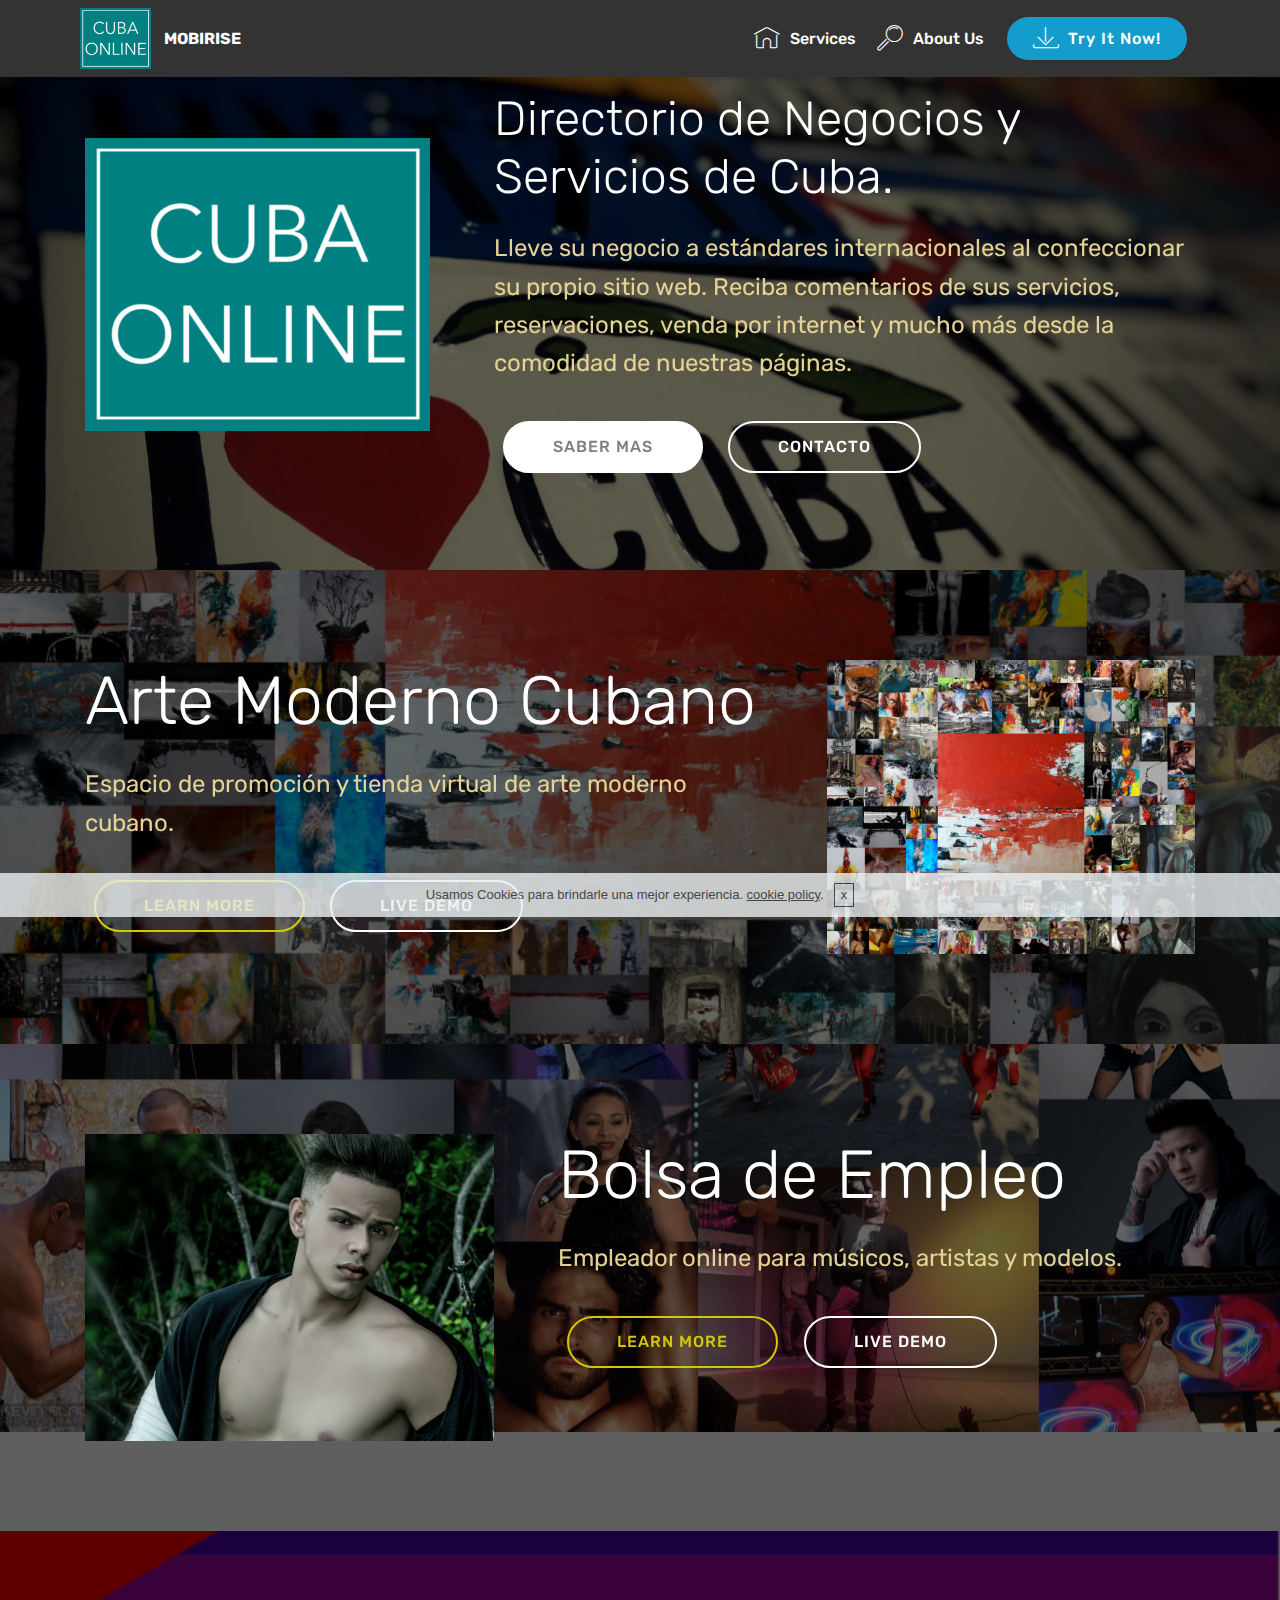
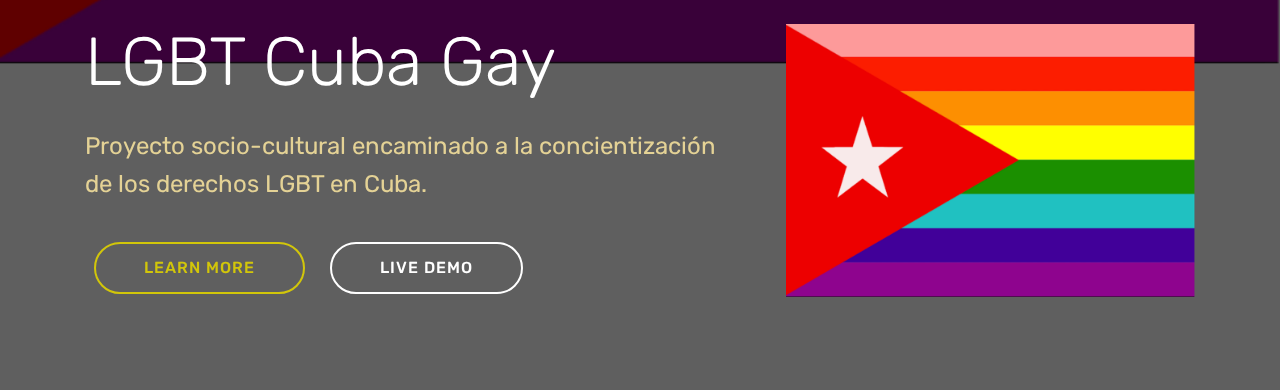
<file: index.html>
<!DOCTYPE html>
<html >
<head>
  <!-- Site made with Mobirise Website Builder v4.6.7, https://mobirise.com -->
  <meta charset="UTF-8">
  <meta http-equiv="X-UA-Compatible" content="IE=edge">
  <meta name="generator" content="Mobirise v4.6.7, mobirise.com">
  <meta name="viewport" content="width=device-width, initial-scale=1, minimum-scale=1">
  <link rel="shortcut icon" href="assets/images/cuba-online-square-logo-122x104.png" type="image/x-icon">
  <meta name="description" content="Lleve su negocio a estándares internacionales al confeccionar su propio sitio web. Reciba comentarios de sus servicios, reservaciones, venda por internet y mucho más desde la comodidad de nuestras páginas.">
  <title>Inicio</title>
  <link rel="stylesheet" href="assets/web/assets/mobirise-icons/mobirise-icons.css">
  <link rel="stylesheet" href="assets/tether/tether.min.css">
  <link rel="stylesheet" href="assets/bootstrap/css/bootstrap.min.css">
  <link rel="stylesheet" href="assets/bootstrap/css/bootstrap-grid.min.css">
  <link rel="stylesheet" href="assets/bootstrap/css/bootstrap-reboot.min.css">
  <link rel="stylesheet" href="assets/dropdown/css/style.css">
  <link rel="stylesheet" href="assets/theme/css/style.css">
  <link rel="stylesheet" href="assets/mobirise/css/mbr-additional.css" type="text/css">
  
  
  
</head>
<body>
  <section class="menu cid-qOtLAWHuuF" once="menu" id="menu1-4">

    

    <nav class="navbar navbar-expand beta-menu navbar-dropdown align-items-center navbar-fixed-top navbar-toggleable-sm">
        <button class="navbar-toggler navbar-toggler-right" type="button" data-toggle="collapse" data-target="#navbarSupportedContent" aria-controls="navbarSupportedContent" aria-expanded="false" aria-label="Toggle navigation">
            <div class="hamburger">
                <span></span>
                <span></span>
                <span></span>
                <span></span>
            </div>
        </button>
        <div class="menu-logo">
            <div class="navbar-brand">
                <span class="navbar-logo">
                    <a href="https://mobirise.com">
                         <img src="assets/images/cuba-online-square-logo-122x104.png" alt="Mobirise" title="" style="height: 3.8rem;">
                    </a>
                </span>
                <span class="navbar-caption-wrap">
                    <a class="navbar-caption text-white display-4" href="https://mobirise.com">
                        MOBIRISE
                    </a>
                </span>
            </div>
        </div>
        <div class="collapse navbar-collapse" id="navbarSupportedContent">
            <ul class="navbar-nav nav-dropdown" data-app-modern-menu="true">
                <li class="nav-item">
                    <a class="nav-link link text-white display-4" href="https://mobirise.com">
                        <span class="mbri-home mbr-iconfont mbr-iconfont-btn"></span>
                        Services
                    </a>
                </li>
                <li class="nav-item">
                    <a class="nav-link link text-white display-4" href="https://mobirise.com">
                        <span class="mbri-search mbr-iconfont mbr-iconfont-btn"></span>
                        About Us
                    </a>
                </li>
            </ul>
            <div class="navbar-buttons mbr-section-btn">
                <a class="btn btn-sm btn-primary display-4" href="https://mobirise.com">
                    <span class="mbri-save mbr-iconfont mbr-iconfont-btn "></span>
                    Try It Now!
                </a>
            </div>
        </div>
    </nav>
</section>

<section class="engine"><a href="https://mobirise.ws/i">build your own website</a></section><section class="header3 cid-qOtL2Gh7oZ mbr-parallax-background" id="header3-0">

    

    <div class="mbr-overlay" style="opacity: 0.6; background-color: rgb(0, 0, 0);">
    </div>

    <div class="container">
        <div class="media-container-row">
            <div class="mbr-figure" style="width: 55%;">
                <img src="assets/images/cuba-online-square-logo-1014x861.png" alt="Mobirise" title="">
            </div>

            <div class="media-content">
                <h1 class="mbr-section-title mbr-white pb-3 mbr-fonts-style display-2">Directorio de Negocios y Servicios de Cuba.</h1>
                
                <div class="mbr-section-text mbr-white pb-3 ">
                    <p class="mbr-text mbr-fonts-style display-5">
                        Lleve su negocio a estándares internacionales al confeccionar su propio sitio web. Reciba comentarios de sus servicios, reservaciones, venda por internet y mucho más desde la comodidad de nuestras páginas.
                    </p>
                </div>
                <div class="mbr-section-btn"><a class="btn btn-md btn-white display-4" href="Cuba Online.html">SABER MAS</a>
                    <a class="btn btn-md btn-white-outline display-4" href="https://mobirise.com">CONTACTO</a></div>
            </div>
        </div>
    </div>

</section>

<section class="header3 cid-qOtL3KLrpM mbr-parallax-background" id="header3-1">

    

    <div class="mbr-overlay" style="opacity: 0.6; background-color: rgb(0, 0, 0);">
    </div>

    <div class="container">
        <div class="media-container-row">
            <div class="mbr-figure" style="width: 60%;">
                <img src="assets/images/1-untitled-folder-1014x811.jpg" alt="Mobirise" title="">
            </div>

            <div class="media-content">
                <h1 class="mbr-section-title mbr-white pb-3 mbr-fonts-style display-1">Arte Moderno Cubano</h1>
                
                <div class="mbr-section-text mbr-white pb-3 ">
                    <p class="mbr-text mbr-fonts-style display-5">
                        Espacio de promoción y tienda virtual de arte moderno cubano.
                    </p>
                </div>
                <div class="mbr-section-btn"><a class="btn btn-md btn-success-outline display-4" href="https://mobirise.com">LEARN MORE</a>
                    <a class="btn btn-md btn-white-outline display-4" href="https://mobirise.com">LIVE DEMO</a></div>
            </div>
        </div>
    </div>

</section>

<section class="header3 cid-qOtL591Aqi mbr-parallax-background" id="header3-2">

    

    <div class="mbr-overlay" style="opacity: 0.6; background-color: rgb(0, 0, 0);">
    </div>

    <div class="container">
        <div class="media-container-row">
            <div class="mbr-figure" style="width: 70%;">
                <img src="assets/images/20171208-220234-900x676.jpg" alt="Mobirise" title="">
            </div>

            <div class="media-content">
                <h1 class="mbr-section-title mbr-white pb-3 mbr-fonts-style display-1">Bolsa de Empleo</h1>
                
                <div class="mbr-section-text mbr-white pb-3 ">
                    <p class="mbr-text mbr-fonts-style display-5">
                        Empleador online para músicos, artistas y modelos.
                    </p>
                </div>
                <div class="mbr-section-btn"><a class="btn btn-md btn-success-outline display-4" href="https://mobirise.com">LEARN MORE</a>
                    <a class="btn btn-md btn-white-outline display-4" href="https://mobirise.com">LIVE DEMO</a></div>
            </div>
        </div>
    </div>

</section>

<section class="header3 cid-qOtL6gNH5d mbr-parallax-background" id="header3-3">

    

    <div class="mbr-overlay" style="opacity: 0.6; background-color: rgb(0, 0, 0);">
    </div>

    <div class="container">
        <div class="media-container-row">
            <div class="mbr-figure" style="width: 70%;">
                <img src="assets/images/cubagay-flag-3-copy-1014x676.png" alt="Mobirise" title="">
            </div>

            <div class="media-content">
                <h1 class="mbr-section-title mbr-white pb-3 mbr-fonts-style display-1">LGBT Cuba Gay</h1>
                
                <div class="mbr-section-text mbr-white pb-3 ">
                    <p class="mbr-text mbr-fonts-style display-5">
                        Proyecto socio-cultural encaminado a la concientización de los derechos LGBT en Cuba.
                    </p>
                </div>
                <div class="mbr-section-btn"><a class="btn btn-md btn-success-outline display-4" href="https://mobirise.com">LEARN MORE</a>
                    <a class="btn btn-md btn-white-outline display-4" href="https://mobirise.com">LIVE DEMO</a></div>
            </div>
        </div>
    </div>

</section>


  <script src="assets/web/assets/jquery/jquery.min.js"></script>
  <script src="assets/popper/popper.min.js"></script>
  <script src="assets/tether/tether.min.js"></script>
  <script src="assets/bootstrap/js/bootstrap.min.js"></script>
  <script src="assets/cookies-alert-plugin/cookies-alert-core.js"></script>
  <script src="assets/cookies-alert-plugin/cookies-alert-script.js"></script>
  <script src="assets/dropdown/js/script.min.js"></script>
  <script src="assets/touchswipe/jquery.touch-swipe.min.js"></script>
  <script src="assets/parallax/jarallax.min.js"></script>
  <script src="assets/smoothscroll/smooth-scroll.js"></script>
  <script src="assets/theme/js/script.js"></script>
  
  
<input name="cookieData" type="hidden" data-cookie-text="Usamos Cookies para brindarle una mejor experiencia.  <a href='privacy.html'>cookie policy</a>.">
  </body>
</html>
</file>
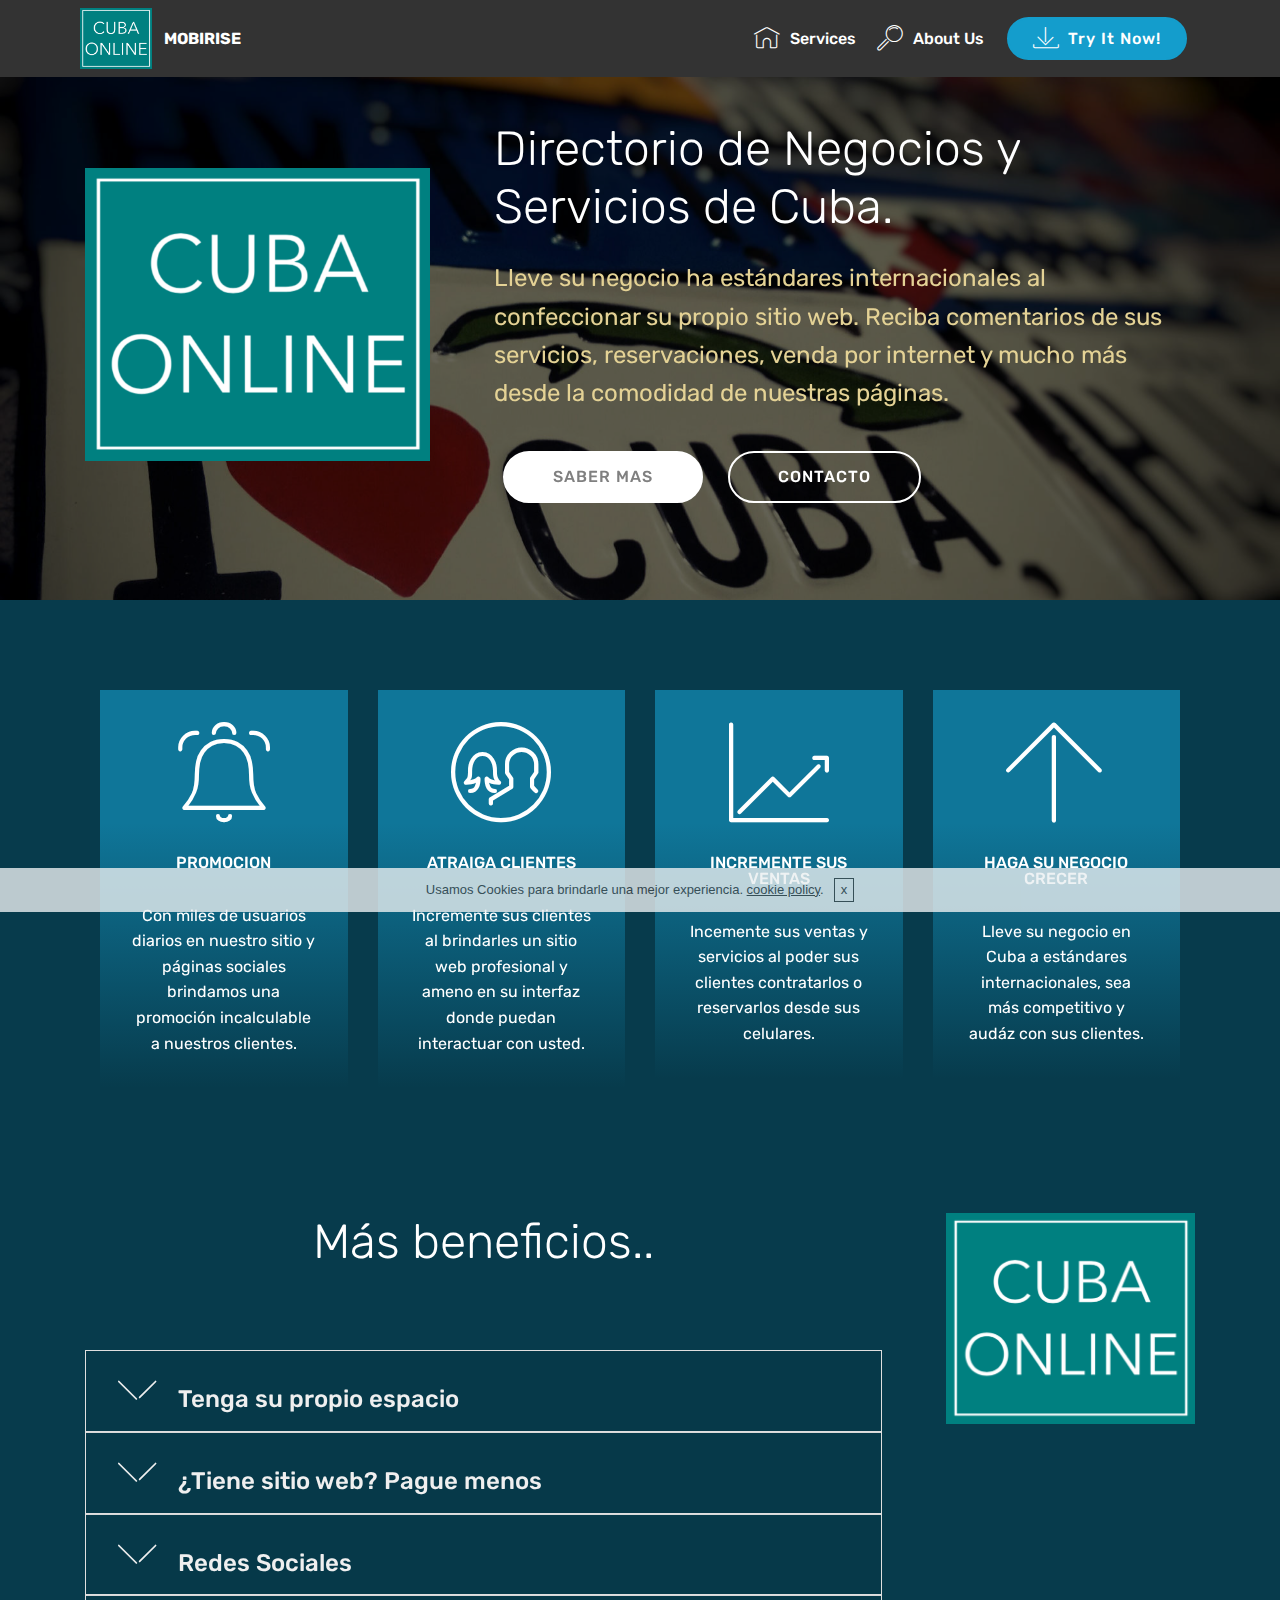
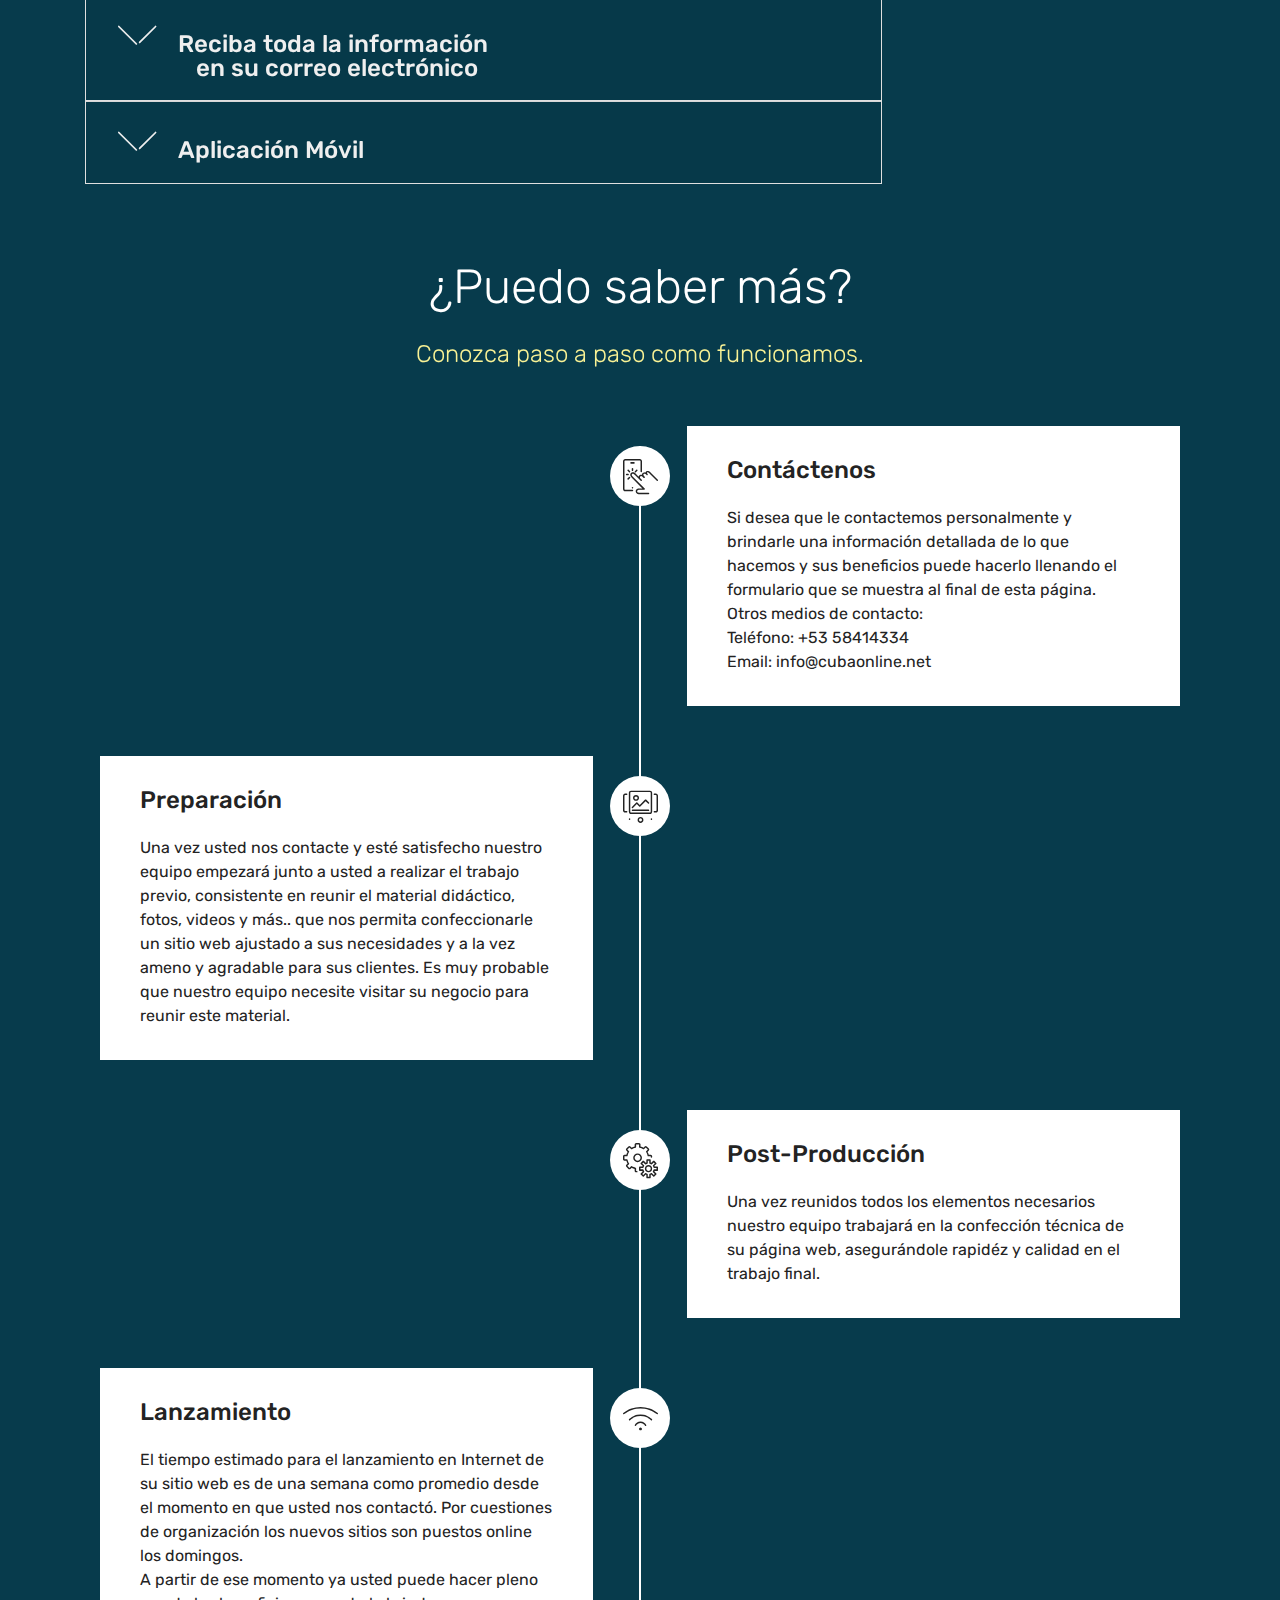
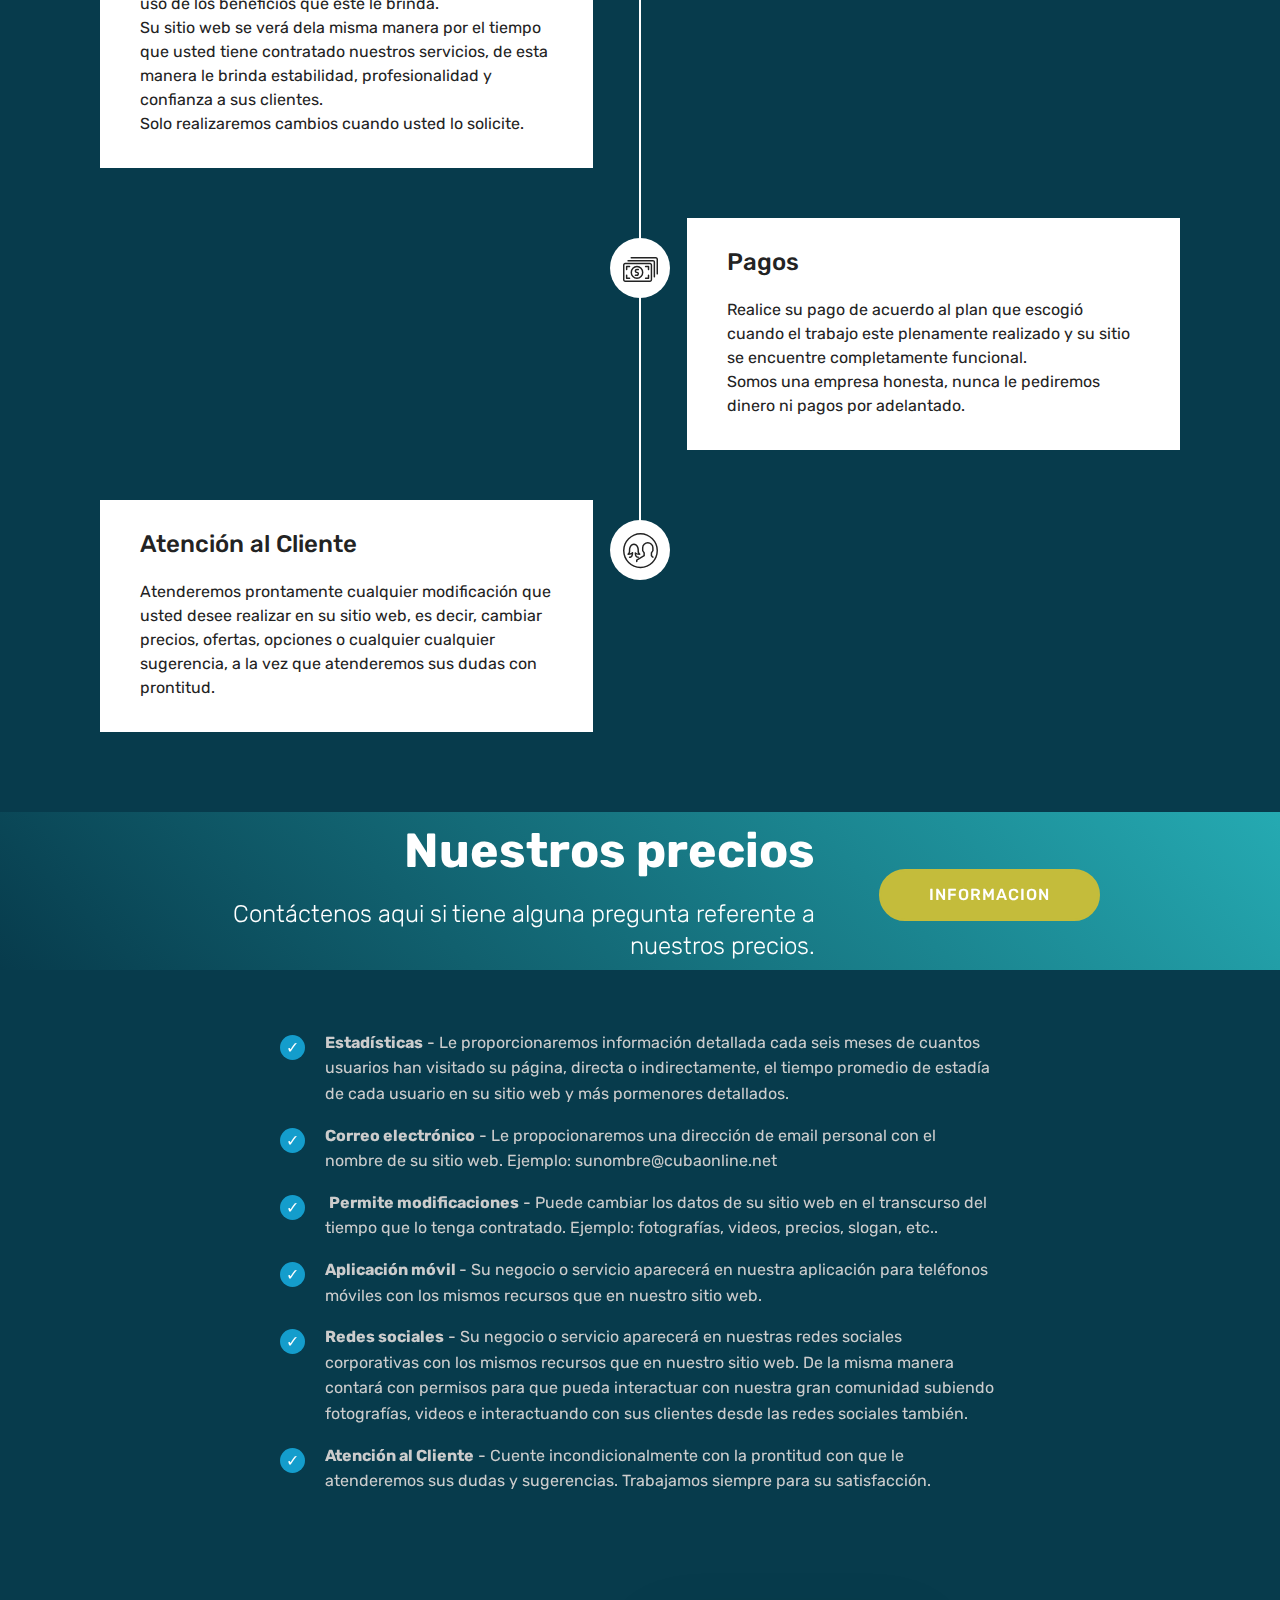
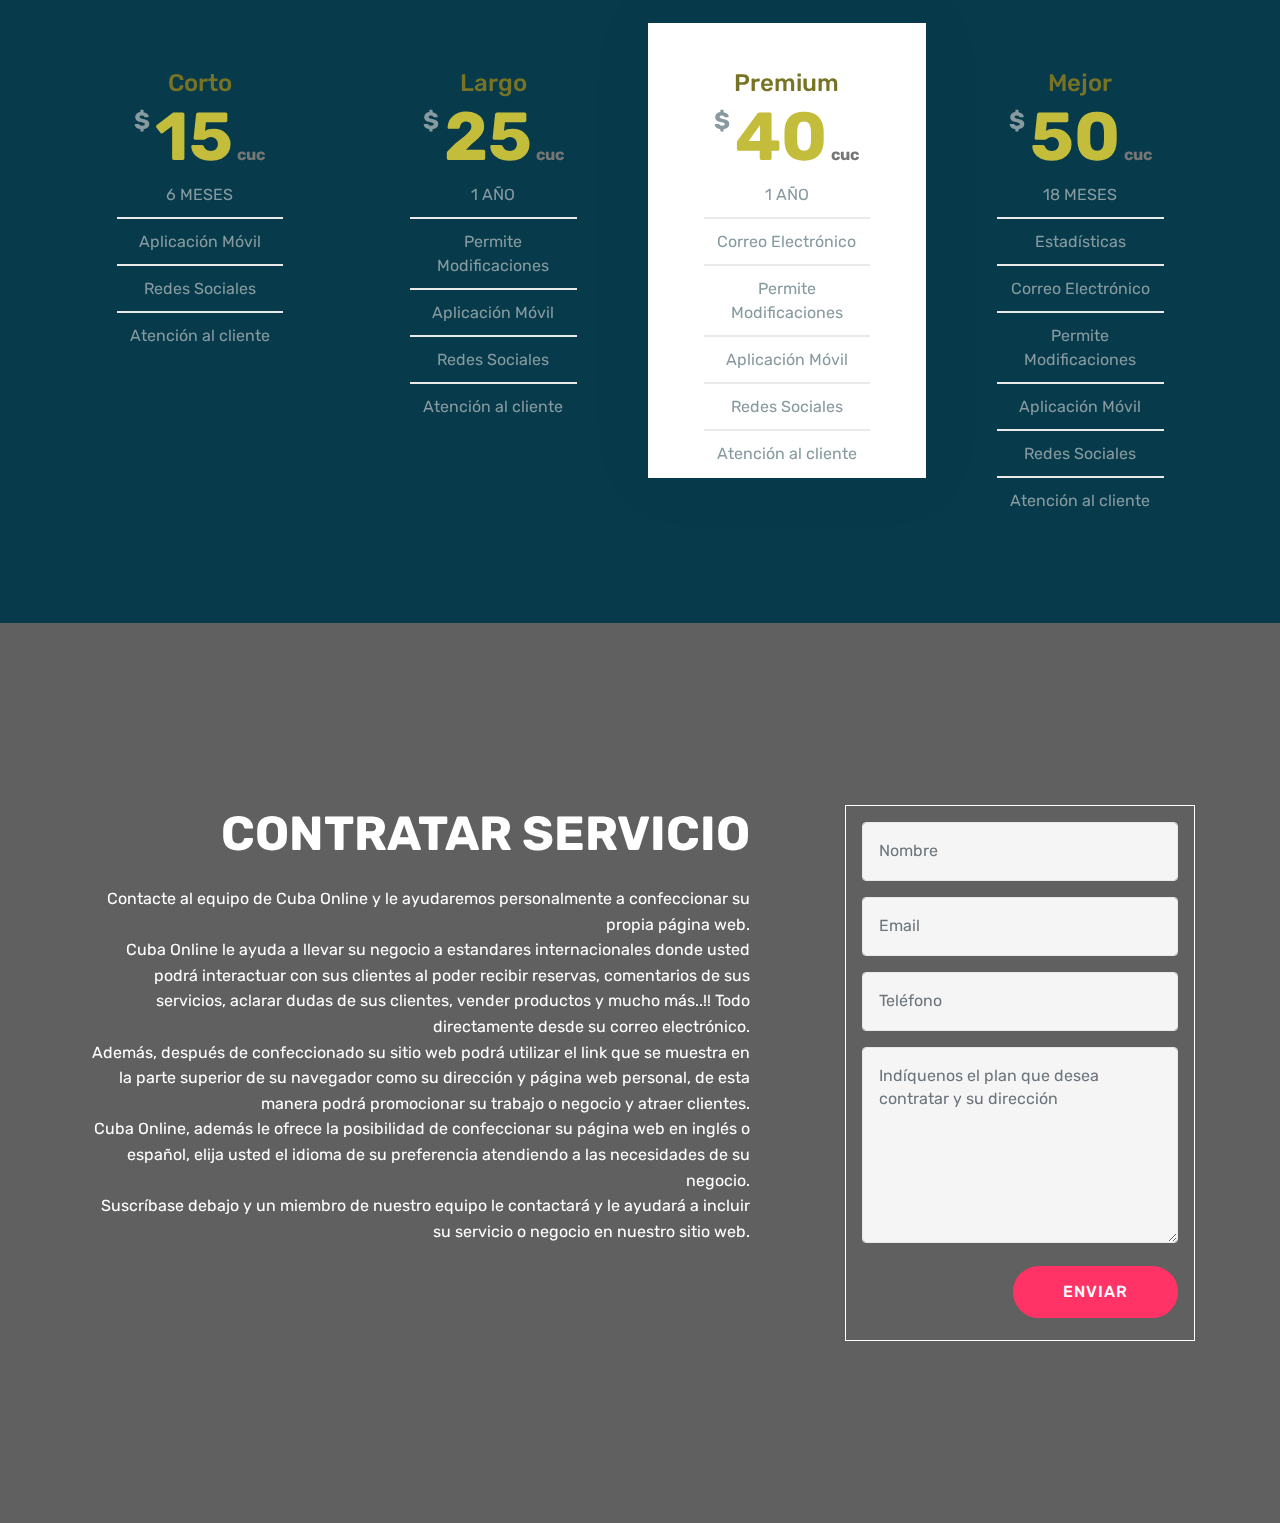
<file: Cuba Online.html>
<!DOCTYPE html>
<html >
<head>
  <!-- Site made with Mobirise Website Builder v4.6.7, https://mobirise.com -->
  <meta charset="UTF-8">
  <meta http-equiv="X-UA-Compatible" content="IE=edge">
  <meta name="generator" content="Mobirise v4.6.7, mobirise.com">
  <meta name="viewport" content="width=device-width, initial-scale=1, minimum-scale=1">
  <link rel="shortcut icon" href="assets/images/cuba-online-square-logo-122x104.png" type="image/x-icon">
  <meta name="description" content="Lleve su negocio a estándares internacionales al confeccionar su propio sitio web. Reciba comentarios de sus servicios, reservaciones, venda por internet y mucho más desde la comodidad de nuestras páginas.">
  <title>Cuba Online</title>
  <link rel="stylesheet" href="assets/web/assets/mobirise-icons/mobirise-icons.css">
  <link rel="stylesheet" href="assets/tether/tether.min.css">
  <link rel="stylesheet" href="assets/bootstrap/css/bootstrap.min.css">
  <link rel="stylesheet" href="assets/bootstrap/css/bootstrap-grid.min.css">
  <link rel="stylesheet" href="assets/bootstrap/css/bootstrap-reboot.min.css">
  <link rel="stylesheet" href="assets/dropdown/css/style.css">
  <link rel="stylesheet" href="assets/theme/css/style.css">
  <link rel="stylesheet" href="assets/mobirise/css/mbr-additional.css" type="text/css">
  
  
  
</head>
<body>
  <section class="menu cid-qOtLAWHuuF" once="menu" id="menu1-5">

    

    <nav class="navbar navbar-expand beta-menu navbar-dropdown align-items-center navbar-fixed-top navbar-toggleable-sm">
        <button class="navbar-toggler navbar-toggler-right" type="button" data-toggle="collapse" data-target="#navbarSupportedContent" aria-controls="navbarSupportedContent" aria-expanded="false" aria-label="Toggle navigation">
            <div class="hamburger">
                <span></span>
                <span></span>
                <span></span>
                <span></span>
            </div>
        </button>
        <div class="menu-logo">
            <div class="navbar-brand">
                <span class="navbar-logo">
                    <a href="https://mobirise.com">
                         <img src="assets/images/cuba-online-square-logo-1014x861.png" alt="Mobirise" title="" style="height: 3.8rem;">
                    </a>
                </span>
                <span class="navbar-caption-wrap">
                    <a class="navbar-caption text-white display-4" href="https://mobirise.com">
                        MOBIRISE
                    </a>
                </span>
            </div>
        </div>
        <div class="collapse navbar-collapse" id="navbarSupportedContent">
            <ul class="navbar-nav nav-dropdown" data-app-modern-menu="true">
                <li class="nav-item">
                    <a class="nav-link link text-white display-4" href="https://mobirise.com">
                        <span class="mbri-home mbr-iconfont mbr-iconfont-btn"></span>
                        Services
                    </a>
                </li>
                <li class="nav-item">
                    <a class="nav-link link text-white display-4" href="https://mobirise.com">
                        <span class="mbri-search mbr-iconfont mbr-iconfont-btn"></span>
                        About Us
                    </a>
                </li>
            </ul>
            <div class="navbar-buttons mbr-section-btn">
                <a class="btn btn-sm btn-primary display-4" href="https://mobirise.com">
                    <span class="mbri-save mbr-iconfont mbr-iconfont-btn "></span>
                    Try It Now!
                </a>
            </div>
        </div>
    </nav>
</section>

<section class="engine"><a href="https://mobirise.ws/b">best free web site creator</a></section><section class="header3 cid-qOtPJprydU mbr-parallax-background" id="header3-9">

    

    <div class="mbr-overlay" style="opacity: 0.6; background-color: rgb(0, 0, 0);">
    </div>

    <div class="container">
        <div class="media-container-row">
            <div class="mbr-figure" style="width: 55%;">
                <img src="assets/images/cuba-online-square-logo-1014x861.png" alt="Mobirise" title="">
            </div>

            <div class="media-content">
                <h1 class="mbr-section-title mbr-white pb-3 mbr-fonts-style display-2">Directorio de Negocios y Servicios de Cuba.</h1>
                
                <div class="mbr-section-text mbr-white pb-3 ">
                    <p class="mbr-text mbr-fonts-style display-5">
                        Lleve su negocio ha estándares internacionales al confeccionar su propio sitio web. Reciba comentarios de sus servicios, reservaciones, venda por internet y mucho más desde la comodidad de nuestras páginas.
                    </p>
                </div>
                <div class="mbr-section-btn"><a class="btn btn-md btn-white display-4" href="Cuba Online.html#timeline2-c">SABER MAS</a>
                    <a class="btn btn-md btn-white-outline display-4" href="https://mobirise.com">CONTACTO</a></div>
            </div>
        </div>
    </div>

</section>

<section class="features8 cid-qOtOETW7px" id="features8-8">

    

    

    <div class="container">
        <div class="media-container-row">

            <div class="card  col-12 col-md-6 col-lg-3">
                <div class="card-img">
                    <span class="mbr-iconfont mbri-alert"></span>
                </div>
                <div class="card-box align-center">
                    <h4 class="card-title mbr-fonts-style display-7">
                        PROMOCION</h4>
                    <p class="mbr-text mbr-fonts-style display-7">Con miles de usuarios diarios en nuestro sitio y páginas sociales brindamos una promoción incalculable a nuestros clientes.</p>
                    
                </div>
            </div>

            <div class="card  col-12 col-md-6 col-lg-3">
                <div class="card-img">
                    <span class="mbr-iconfont mbri-users"></span>
                </div>
                <div class="card-box align-center">
                    <h4 class="card-title mbr-fonts-style display-7">ATRAIGA CLIENTES</h4>
                    <p class="mbr-text mbr-fonts-style display-7">Incremente sus clientes al brindarles un sitio web profesional y ameno en su interfaz donde puedan interactuar con usted.</p>
                    
                </div>
            </div>

            <div class="card  col-12 col-md-6 col-lg-3">
                <div class="card-img">
                    <span class="mbr-iconfont mbri-growing-chart"></span>
                </div>
                <div class="card-box align-center">
                    <h4 class="card-title mbr-fonts-style display-7">INCREMENTE SUS VENTAS</h4>
                    <p class="mbr-text mbr-fonts-style display-7">Incemente sus ventas y servicios al poder sus clientes contratarlos o reservarlos desde sus celulares.</p>
                    
                </div>
            </div>

            <div class="card  col-12 col-md-6 col-lg-3">
                <div class="card-img">
                    <span class="mbr-iconfont mbri-up"></span>
                </div>
                <div class="card-box align-center">
                    <h4 class="card-title mbr-fonts-style display-7">
                        HAGA SU NEGOCIO CRECER</h4>
                    <p class="mbr-text mbr-fonts-style display-7">Lleve su negocio en Cuba a estándares internacionales, sea más competitivo y audáz con sus clientes.</p>
                    
                </div>
            </div>
        </div>
    </div>
</section>

<section class="accordion2 cid-qOu5RrUHHD" id="accordion2-b">

    


    
    <div class="container">
        <div class="media-container-row pt-5">
            <div class="accordion-content">
                <h2 class="mbr-section-title align-center pb-3 mbr-fonts-style display-2">Más beneficios..</h2>
                
                <div id="bootstrap-accordion_1" class="panel-group accordionStyles accordion pt-5 mt-3" role="tablist" aria-multiselectable="true">
                        <div class="card">
                            <div class="card-header" role="tab" id="headingOne">
                                <a role="button" class="collapsed panel-title text-black" data-toggle="collapse" data-core="" href="#collapse1_1" aria-expanded="false" aria-controls="collapse1">
                                    <h4 class="mbr-fonts-style display-5">
                                        <span class="sign mbr-iconfont mbri-arrow-down inactive"></span>&nbsp;Tenga su propio espacio</h4>
                                </a>
                            </div>
                            <div id="collapse1_1" class="panel-collapse noScroll collapse" role="tabpanel" aria-labelledby="headingOne" data-parent="#bootstrap-accordion_1">
                                <div class="panel-body p-4">
                                    <p class="mbr-fonts-style panel-text display-7">
                                       Al contar con un sitio web personal o para su negocio se asegura de estar al tanto con las nuevas tecnologías y por ende le será más facil encontrar sus servicios a las personas en internet, ofreciendo usted un espacio online donde puede mostrar fotos, videos, y otros materiales didácticos que podrán mostrale al mundo la calidad de sus servicios y construir una base de confianza con sus clientes al poder interactuar con ellos de antemano.</p>
                                </div>
                            </div>
                        </div>
                
                        <div class="card">
                            <div class="card-header" role="tab" id="headingTwo">
                                <a role="button" class="collapsed panel-title text-black" data-toggle="collapse" data-core="" href="#collapse2_1" aria-expanded="false" aria-controls="collapse2">
                                    <h4 class="mbr-fonts-style mbr-fonts-style display-5">
                                        <span class="sign mbr-iconfont mbri-arrow-down inactive"></span>&nbsp;¿Tiene sitio web? Pague menos</h4>
                                </a>
                                
                            </div>
                            <div id="collapse2_1" class="panel-collapse noScroll collapse" role="tabpanel" aria-labelledby="headingTwo" data-parent="#bootstrap-accordion_1">
                                <div class="panel-body p-4">
                                    <p class="mbr-fonts-style panel-text display-7">¿Tiene usted un sitio web administrado por terceros o "comunnity managment" y paga mensualmente solo porque pongan fotos suyas en Facebook que nada le reportan en su beneficio?<br>Pague menos al unirse a Cuba Online, nuestras tarifas son las más bajas del mercado, solamente ajústese al plan que más le sea factible, además con nosotros estará presente en Google, Facebook e Instagram en una comunidad mucho más amplia donde podrá usted mismo interactuar con sus clientes y más personas presentes en nuestro sitio web al contar usted con permisios especiales en nuestras redes sociales corporativas.</p>
                                </div>
                            </div>
                        </div>
                
                        <div class="card">
                            <div class="card-header" role="tab" id="headingThree">
                                <a role="button" class="collapsed panel-title text-black" data-toggle="collapse" data-core="" href="#collapse3_1" aria-expanded="false" aria-controls="collapse3">
                                    <h4 class="mbr-fonts-style display-5">
                                        <span class="sign mbr-iconfont mbri-arrow-down inactive"></span>&nbsp;Redes Sociales</h4>
                                </a>
                            </div>
                            <div id="collapse3_1" class="panel-collapse noScroll collapse" role="tabpanel" aria-labelledby="headingThree" data-parent="#bootstrap-accordion_1">
                                <div class="panel-body p-4">
                                    <p class="mbr-fonts-style panel-text display-7">Estamos presentes en Google, Facebook e Instagram, no como simples usuarios, si no como usuarios corporativos, donde usted tendra tambien un espacio permanente donde vender sus servicios y atraer clientes también, a la vez que desde su sitio personal de Facebook o Instagram podrá entrar en nuestra red corporativa y subir imágenes, videos, hacer comentarios como un administrador más.</p>
                                </div>
                            </div>
                        </div>
                
                        <div class="card">
                            <div class="card-header" role="tab" id="headingFour">
                                <a role="button" class="collapsed panel-title text-black" data-toggle="collapse" data-core="" href="#collapse4_1" aria-expanded="false" aria-controls="collapse4">
                                    <h4 class="mbr-fonts-style display-5">
                                        <span class="sign mbr-iconfont mbri-arrow-down inactive"></span> Reciba toda la información <br>&nbsp; &nbsp; &nbsp; &nbsp; &nbsp; &nbsp; &nbsp;en su correo electrónico</h4>
                                </a>
                            </div>
                            <div id="collapse4_1" class="panel-collapse noScroll collapse" role="tabpanel" aria-labelledby="headingFour" data-parent="#bootstrap-accordion_1">
                                <div class="panel-body p-4">
                                    <p class="mbr-fonts-style panel-text display-7">Toda la información generada en su sitio web le llegará directamente a su correo electrónico, usted podrá saber el nombre, teléfono, correo electrónico, dirección si es necesaria y el mensaje que le ha enviado su cliente.<br>De esta manera usted podrá tener una atención personalizada con sus clientes nacionales e internacionales.</p>
                                </div>
                            </div>
                        </div>
                
                        <div class="card">
                            <div class="card-header" role="tab" id="headingFive">
                                <a role="button" class="collapsed panel-title text-black" data-toggle="collapse" data-core="" href="#collapse5_1" aria-expanded="false" aria-controls="collapse5">
                                    <h4 class="mbr-fonts-style display-5">
                                        <span class="sign mbr-iconfont mbri-arrow-down inactive"></span> Aplicación Móvil</h4>
                                </a>
                            </div>
                            <div id="collapse5_1" class="panel-collapse noScroll collapse" role="tabpanel" aria-labelledby="headingFive" data-parent="#bootstrap-accordion_1">
                                <div class="panel-body p-4">
                                    <p class="mbr-fonts-style panel-text display-7">Su sitio web por si fuera poco y en aras de brindarle aún más promoción y comodidad a sus clientes para contactarlo será incluido en nuestra aplicación para teléfonos con sistema Android e Ios.<br>Su sitio web se verá de la misma manera tanto en internet como en nuestra aplicación.</p>
                                </div>
                            </div>
                        </div>
                
                        
                </div>
            </div>
            <div class="mbr-figure" style="width: 37%;">
                    <img src="assets/images/cuba-online-square-logo-1014x861.png" alt="Mobirise" title="">
            </div>
        </div>
    </div>
</section>

<section class="timeline2 cid-qOu9Ae8uVp" id="timeline2-c">

    

    

    <div class="container align-center">
        <h2 class="mbr-section-title pb-3 mbr-fonts-style display-2">
            ¿Puedo saber más?</h2>
        <h3 class="mbr-section-subtitle pb-5 mbr-fonts-style display-5">
            Conozca paso a paso como funcionamos.</h3>

        <div class="container timelines-container" mbri-timelines="">
            <div class="row timeline-element reverse separline">      
                <span class="iconsBackground">
                    <span class="mbr-iconfont mbri-touch"></span>
                </span>          
                <div class="col-xs-12 col-md-6 align-left">
                    <div class="timeline-text-content">
                        <h4 class="mbr-timeline-title pb-3 mbr-fonts-style display-5">
                            Contáctenos</h4>
                        <p class="mbr-timeline-text mbr-fonts-style display-7">Si desea que le contactemos personalmente y brindarle una información detallada de lo que hacemos y sus beneficios puede hacerlo llenando el formulario que se muestra al final de esta página.<br>Otros medios de contacto:<br>Teléfono: +53 58414334<br>Email: info@cubaonline.net</p>
                     </div>
                </div>
            </div>

            <div class="row timeline-element  separline">
                <span class="iconsBackground">
                    <span class="mbr-iconfont mbri-image-slider"></span>
                </span>
                <div class="col-xs-12 col-md-6 align-left ">
                    <div class="timeline-text-content">
                        <h4 class="mbr-timeline-title pb-3 mbr-fonts-style display-5">
                            Preparación</h4>
                        <p class="mbr-timeline-text mbr-fonts-style display-7">Una vez usted nos contacte y esté satisfecho nuestro equipo empezará junto a usted a realizar el trabajo previo, consistente en reunir el material didáctico, fotos, videos y más.. que nos permita confeccionarle un sitio web ajustado a sus necesidades y a la vez ameno y agradable para sus clientes. Es muy probable que nuestro equipo necesite visitar su negocio para reunir este material.</p>
                    </div>
                </div>
            </div> 

            <div class="row timeline-element reverse separline">
                <span class="iconsBackground">
                    <span class="mbr-iconfont mbri-setting"></span>
                </span>
                <div class="col-xs-12 col-md-6 align-left">
                    <div class="timeline-text-content">
                        <h4 class="mbr-timeline-title pb-3 mbr-fonts-style display-5">
                            Post-Producción</h4>      
                        <p class="mbr-timeline-text mbr-fonts-style display-7">
                            Una vez reunidos todos los elementos necesarios nuestro equipo trabajará en la confección técnica de su página web, asegurándole rapidéz y calidad en el trabajo final.</p>
                    </div>
                </div>
            </div>

            <div class="row timeline-element  separline">
                <span class="iconsBackground">
                    <span class="mbr-iconfont mbri-wifi"></span>
                </span>
                <div class="col-xs-12 col-md-6 align-left ">
                    <div class="timeline-text-content">
                        <h4 class="mbr-timeline-title pb-3 mbr-fonts-style display-5">Lanzamiento</h4>
                        <p class="mbr-timeline-text mbr-fonts-style display-7">
                            El tiempo estimado para el lanzamiento en Internet de su sitio web es de una semana como promedio desde el momento en que usted nos contactó. Por cuestiones de organización los nuevos sitios son puestos online los domingos.<br>A partir de ese momento ya usted puede hacer pleno uso de los beneficios que este le brinda.<br>Su sitio web se verá dela misma manera por el tiempo que usted tiene contratado nuestros servicios, de esta manera le brinda estabilidad, profesionalidad y confianza a sus clientes.<br>Solo realizaremos cambios cuando usted lo solicite.</p>
                    </div>
                </div>
            </div>

            <div class="row timeline-element reverse separline">
                <span class="iconsBackground">
                    <span class="mbr-iconfont mbri-cash"></span>
                </span>
                <div class="col-xs-12 col-md-6 align-left">
                    <div class="timeline-text-content">
                        <h4 class="mbr-timeline-title pb-3 mbr-fonts-style display-5">Pagos</h4>
                        <p class="mbr-timeline-text mbr-fonts-style display-7">
                            Realice su pago de acuerdo al plan que escogió cuando el trabajo este plenamente realizado y su sitio se encuentre completamente funcional.<br>Somos una empresa honesta, nunca le pediremos dinero ni pagos por adelantado.</p>
                    </div>
                </div>
            </div>

            <div class="row timeline-element">
                <span class="iconsBackground">
                    <span class="mbr-iconfont mbri-users"></span>
                </span>
                <div class="col-xs-12 col-md-6 align-left ">
                    <div class="timeline-text-content">
                        <h4 class="mbr-timeline-title pb-3 mbr-fonts-style display-5">
                            Atención al Cliente</h4>
                        <p class="mbr-timeline-text mbr-fonts-style display-7">Atenderemos prontamente cualquier modificación que usted desee realizar en su sitio web, es decir, cambiar precios, ofertas, opciones o cualquier cualquier sugerencia, a la vez que atenderemos sus dudas con prontitud.</p>
                    </div>
                </div>
            </div>

            

            

            

            

            

            
        </div>
    </div>
</section>

<section class="mbr-section info2 cid-qOuVE58j51" id="info2-m">

    

    

    <div class="container">
        <div class="row main justify-content-center">
            <div class="media-container-column col-12 col-lg-3 col-md-4">
                <div class="mbr-section-btn align-left py-4"><a class="btn btn-danger display-4" href="mailto:info@cubaonline.net">INFORMACION</a></div>
            </div>
            <div class="media-container-column title col-12 col-lg-7 col-md-6">
                <h2 class="align-right mbr-bold mbr-white pb-3 mbr-fonts-style display-2">
                    Nuestros precios</h2>
                <h3 class="mbr-section-subtitle align-right mbr-light mbr-white mbr-fonts-style display-5">Contáctenos aqui si tiene alguna pregunta referente a nuestros precios.</h3>
            </div>
        </div>
    </div>
</section>

<section class="mbr-section article content12 cid-qOuX2U0730" id="content12-n">
     

    <div class="container">
        <div class="media-container-row">
            <div class="mbr-text counter-container col-12 col-md-8 mbr-fonts-style display-7">
                <ul>
                    <li><strong>Estadísticas</strong> - Le proporcionaremos información detallada cada seis meses de cuantos usuarios han visitado su página, directa o indirectamente, el tiempo promedio de estadía de cada usuario en su sitio web y más pormenores detallados.</li>
                    <li><strong>Correo electrónico</strong>&nbsp;- Le propocionaremos una dirección de email personal con el nombre de su sitio web. Ejemplo: sunombre@cubaonline.net</li>
                    <li>&nbsp;<strong>Permite modificaciones</strong> - Puede cambiar los datos de su sitio web en el transcurso del tiempo que lo tenga contratado. Ejemplo: fotografías, videos, precios, slogan, etc..</li><li><strong>Aplicación móvil </strong>- Su negocio o servicio aparecerá en nuestra aplicación para teléfonos móviles con los mismos recursos que en nuestro sitio web.</li><li><strong>Redes sociales</strong> - Su negocio o servicio aparecerá en nuestras redes sociales corporativas con los mismos recursos que en nuestro sitio web. De la misma manera contará con permisos para que pueda interactuar con nuestra gran comunidad subiendo fotografías, videos e interactuando con sus clientes desde las redes sociales también.</li><li><strong>Atención al Cliente</strong> - Cuente incondicionalmente con la prontitud con que le atenderemos sus dudas y sugerencias. Trabajamos siempre para su satisfacción.</li>
                </ul>
            </div>
        </div>
    </div>
</section>

<section class="cid-qOuCzWDchf" id="pricing-tables2-j">

    

    

    <div class="container">
        <div class="media-container-row">

            <div class="plan col-12 mx-2 my-2 justify-content-center col-lg-3">
                <div class="plan-header text-center pt-5">
                    <h3 class="plan-title mbr-fonts-style display-5">
                        Corto</h3>
                    <div class="plan-price">
                        <span class="price-value mbr-fonts-style display-5">
                            $
                        </span>
                        <span class="price-figure mbr-fonts-style display-1">15</span>
                        <small class="price-term mbr-fonts-style display-7"><strong>cuc</strong></small>
                    </div>
                </div>
                <div class="plan-body">
                    <div class="plan-list align-center">
                        <ul class="list-group list-group-flush mbr-fonts-style display-7">
                            <li class="list-group-item">6 MESES</li><li class="list-group-item">Aplicación Móvil</li><li class="list-group-item">Redes Sociales</li><li class="list-group-item">Atención al cliente</li>
                        </ul>
                    </div>
                    
                </div>
            </div>

            <div class="plan col-12 mx-2 my-2 justify-content-center col-lg-3">
                <div class="plan-header text-center pt-5">
                    <h3 class="plan-title mbr-fonts-style display-5">
                        Largo</h3>
                    <div class="plan-price">
                        <span class="price-value mbr-fonts-style display-5">
                            $
                        </span>
                        <span class="price-figure mbr-fonts-style display-1">25</span>
                        <small class="price-term mbr-fonts-style display-7"><strong>
                            cuc</strong><strong><br></strong></small>
                    </div>
                </div>
                <div class="plan-body">
                    <div class="plan-list align-center">
                        <ul class="list-group list-group-flush mbr-fonts-style display-7">
                            <li class="list-group-item">1 AÑO</li><li class="list-group-item">Permite Modificaciones</li><li class="list-group-item">Aplicación Móvil</li>
                            <li class="list-group-item">Redes Sociales</li>
                            <li class="list-group-item">Atención al cliente</li>
                        </ul>
                    </div>
                    
                </div>
            </div>

            <div class="plan col-12 mx-2 my-2 justify-content-center favorite col-lg-3">
                <div class="plan-header text-center pt-5">
                    <h3 class="plan-title mbr-fonts-style display-5">
                        Premium</h3>
                    <div class="plan-price">
                        <span class="price-value mbr-fonts-style display-5">
                            $
                        </span>
                        <span class="price-figure mbr-fonts-style display-1">40</span>
                        <small class="price-term mbr-fonts-style display-7"><strong>
                            cuc
                        </strong></small>
                    </div>
                </div>
                <div class="plan-body">
                    <div class="plan-list align-center">
                        <ul class="list-group list-group-flush mbr-fonts-style display-7">
                            <li class="list-group-item">1 AÑO</li>
                            <li class="list-group-item">Correo Electrónico</li>
                            <li class="list-group-item">Permite Modificaciones</li><li class="list-group-item">Aplicación Móvil</li>
                            <li class="list-group-item">Redes Sociales</li><li class="list-group-item">Atención al cliente</li>
                        </ul>
                    </div>
                    
                </div>
            </div>

            <div class="plan col-12 mx-2 my-2 justify-content-center col-lg-3">
                <div class="plan-header text-center pt-5">
                    <h3 class="plan-title mbr-fonts-style display-5">Mejor</h3>
                    <div class="plan-price">
                        <span class="price-value mbr-fonts-style display-5">
                            $
                        </span>
                        <span class="price-figure mbr-fonts-style display-1">50</span>
                        <small class="price-term mbr-fonts-style display-7"><strong>
                            cuc</strong></small>
                    </div>
                </div>
                <div class="plan-body">
                    <div class="plan-list align-center">
                        <ul class="list-group list-group-flush mbr-fonts-style display-7">
                            <li class="list-group-item">18 MESES</li><li class="list-group-item">Estadísticas</li>
                            <li class="list-group-item">Correo Electrónico</li>
                            <li class="list-group-item">Permite Modificaciones</li>
                            <li class="list-group-item">Aplicación Móvil</li>
                            <li class="list-group-item">Redes Sociales</li><li class="list-group-item">Atención al cliente</li>
                        </ul>
                    </div>
                    
                </div>
            </div>

        </div>
    </div>
</section>

<section class="cid-qOv1XDfcXz mbr-fullscreen mbr-parallax-background" id="header15-p">

    

    <div class="mbr-overlay" style="opacity: 0.7; background-color: rgb(35, 35, 35);"></div>

    <div class="container align-right">
<div class="row">
    <div class="mbr-white col-lg-8 col-md-7 content-container">
        <h1 class="mbr-section-title mbr-bold pb-3 mbr-fonts-style display-2">CONTRATAR SERVICIO</h1>
        <p class="mbr-text pb-3 mbr-fonts-style display-7">Contacte al equipo de Cuba Online y le ayudaremos personalmente a confeccionar su propia página web.<br>Cuba Online le ayuda a llevar su negocio a estandares internacionales donde usted podrá interactuar con sus clientes al poder recibir reservas, comentarios de sus servicios, aclarar dudas de sus clientes, vender productos y mucho más..!! Todo directamente desde su correo electrónico.<br>Además, después de confeccionado su sitio web podrá utilizar el link que se muestra en la parte superior de su navegador como su dirección y página web personal, de esta manera podrá promocionar su trabajo o negocio y atraer clientes.<br>Cuba Online, además le ofrece la posibilidad de confeccionar su página web en inglés o español, elija usted el idioma de su preferencia atendiendo a las necesidades de su negocio.<br>Suscríbase debajo y un miembro de nuestro equipo le contactará y le ayudará a incluir su servicio o negocio en nuestro sitio web.</p>
    </div>
    <div class="col-lg-4 col-md-5">
    <div class="form-container">
        <div class="media-container-column" data-form-type="formoid">
            <div data-form-alert="" hidden="" class="align-center">Gracias por contactarnos. Revisaremos su solicitud y le contactaremos en el menor tiempo posible.</div>
            <form class="mbr-form" action="https://mobirise.com/" method="post" data-form-title="Mobirise Form"><input type="hidden" name="email" data-form-email="true" value="cdUXqgsswtJQiB9vtd8ZmnAnwCx6RGnKawsoRSt3GinjNB8HPHMcxuG0jVPdBK7PEuUIRXONqaeWtGNau10abSOz7btjzjosc5NCrSjSMk+YjsLiKCLi7t3YO5DhUO5T" data-form-field="Email">
                <div data-for="name">
                    <div class="form-group">
                        <input type="text" class="form-control px-3" name="name" data-form-field="Name" placeholder="Nombre" required="" id="name-header15-p">
                    </div>
                </div>
                <div data-for="email">
                    <div class="form-group">
                        <input type="email" class="form-control px-3" name="email" data-form-field="Email" placeholder="Email" required="" id="email-header15-p">
                    </div>
                </div>
                <div data-for="phone">
                    <div class="form-group">
                        <input type="tel" class="form-control px-3" name="phone" data-form-field="Phone" placeholder="Teléfono" id="phone-header15-p">
                    </div>
                </div>
                <div class="form-group" data-for="message">
                    <textarea type="text" class="form-control px-3" name="message" rows="7" placeholder="Indíquenos el plan que desea contratar y su dirección" data-form-field="Message" id="message-header15-p"></textarea>
                </div>
                <span class="input-group-btn"><button href="" type="submit" class="btn btn-secondary btn-form display-4">ENVIAR</button></span>
            </form>
        </div>
    </div>
    </div>
</div>
    </div>
    
</section>


  <script src="assets/web/assets/jquery/jquery.min.js"></script>
  <script src="assets/popper/popper.min.js"></script>
  <script src="assets/tether/tether.min.js"></script>
  <script src="assets/bootstrap/js/bootstrap.min.js"></script>
  <script src="assets/smoothscroll/smooth-scroll.js"></script>
  <script src="assets/cookies-alert-plugin/cookies-alert-core.js"></script>
  <script src="assets/cookies-alert-plugin/cookies-alert-script.js"></script>
  <script src="assets/mbr-switch-arrow/mbr-switch-arrow.js"></script>
  <script src="assets/touchswipe/jquery.touch-swipe.min.js"></script>
  <script src="assets/parallax/jarallax.min.js"></script>
  <script src="assets/dropdown/js/script.min.js"></script>
  <script src="assets/theme/js/script.js"></script>
  <script src="assets/formoid/formoid.min.js"></script>
  
  
<input name="cookieData" type="hidden" data-cookie-text="Usamos Cookies para brindarle una mejor experiencia.  <a href='privacy.html'>cookie policy</a>.">
  </body>
</html>
</file>
<file: assets/web/assets/mobirise-icons/mobirise-icons.css>
@font-face {
  font-family: 'MobiriseIcons';
  src:  url('mobirise-icons.eot?spat4u');
  src:  url('mobirise-icons.eot?spat4u#iefix') format('embedded-opentype'),
    url('mobirise-icons.ttf?spat4u') format('truetype'),
    url('mobirise-icons.woff?spat4u') format('woff'),
    url('mobirise-icons.svg?spat4u#MobiriseIcons') format('svg');
  font-weight: normal;
  font-style: normal;
}

[class^="mbri-"], [class*=" mbri-"] {
  /* use !important to prevent issues with browser extensions that change fonts */
  font-family: MobiriseIcons !important;
  speak: none;
  font-style: normal;
  font-weight: normal;
  font-variant: normal;
  text-transform: none;
  line-height: 1;

  /* Better Font Rendering =========== */
  -webkit-font-smoothing: antialiased;
  -moz-osx-font-smoothing: grayscale;
}

.mbri-add-submenu:before {
  content: "\e900";
}
.mbri-alert:before {
  content: "\e901";
}
.mbri-align-center:before {
  content: "\e902";
}
.mbri-align-justify:before {
  content: "\e903";
}
.mbri-align-left:before {
  content: "\e904";
}
.mbri-align-right:before {
  content: "\e905";
}
.mbri-android:before {
  content: "\e906";
}
.mbri-apple:before {
  content: "\e907";
}
.mbri-arrow-down:before {
  content: "\e908";
}
.mbri-arrow-next:before {
  content: "\e909";
}
.mbri-arrow-prev:before {
  content: "\e90a";
}
.mbri-arrow-up:before {
  content: "\e90b";
}
.mbri-bold:before {
  content: "\e90c";
}
.mbri-bookmark:before {
  content: "\e90d";
}
.mbri-bootstrap:before {
  content: "\e90e";
}
.mbri-briefcase:before {
  content: "\e90f";
}
.mbri-browse:before {
  content: "\e910";
}
.mbri-bulleted-list:before {
  content: "\e911";
}
.mbri-calendar:before {
  content: "\e912";
}
.mbri-camera:before {
  content: "\e913";
}
.mbri-cart-add:before {
  content: "\e914";
}
.mbri-cart-full:before {
  content: "\e915";
}
.mbri-cash:before {
  content: "\e916";
}
.mbri-change-style:before {
  content: "\e917";
}
.mbri-chat:before {
  content: "\e918";
}
.mbri-clock:before {
  content: "\e919";
}
.mbri-close:before {
  content: "\e91a";
}
.mbri-cloud:before {
  content: "\e91b";
}
.mbri-code:before {
  content: "\e91c";
}
.mbri-contact-form:before {
  content: "\e91d";
}
.mbri-credit-card:before {
  content: "\e91e";
}
.mbri-cursor-click:before {
  content: "\e91f";
}
.mbri-cust-feedback:before {
  content: "\e920";
}
.mbri-database:before {
  content: "\e921";
}
.mbri-delivery:before {
  content: "\e922";
}
.mbri-desktop:before {
  content: "\e923";
}
.mbri-devices:before {
  content: "\e924";
}
.mbri-down:before {
  content: "\e925";
}
.mbri-download:before {
  content: "\e989";
}
.mbri-drag-n-drop:before {
  content: "\e927";
}
.mbri-drag-n-drop2:before {
  content: "\e928";
}
.mbri-edit:before {
  content: "\e929";
}
.mbri-edit2:before {
  content: "\e92a";
}
.mbri-error:before {
  content: "\e92b";
}
.mbri-extension:before {
  content: "\e92c";
}
.mbri-features:before {
  content: "\e92d";
}
.mbri-file:before {
  content: "\e92e";
}
.mbri-flag:before {
  content: "\e92f";
}
.mbri-folder:before {
  content: "\e930";
}
.mbri-gift:before {
  content: "\e931";
}
.mbri-github:before {
  content: "\e932";
}
.mbri-globe:before {
  content: "\e933";
}
.mbri-globe-2:before {
  content: "\e934";
}
.mbri-growing-chart:before {
  content: "\e935";
}
.mbri-hearth:before {
  content: "\e936";
}
.mbri-help:before {
  content: "\e937";
}
.mbri-home:before {
  content: "\e938";
}
.mbri-hot-cup:before {
  content: "\e939";
}
.mbri-idea:before {
  content: "\e93a";
}
.mbri-image-gallery:before {
  content: "\e93b";
}
.mbri-image-slider:before {
  content: "\e93c";
}
.mbri-info:before {
  content: "\e93d";
}
.mbri-italic:before {
  content: "\e93e";
}
.mbri-key:before {
  content: "\e93f";
}
.mbri-laptop:before {
  content: "\e940";
}
.mbri-layers:before {
  content: "\e941";
}
.mbri-left-right:before {
  content: "\e942";
}
.mbri-left:before {
  content: "\e943";
}
.mbri-letter:before {
  content: "\e944";
}
.mbri-like:before {
  content: "\e945";
}
.mbri-link:before {
  content: "\e946";
}
.mbri-lock:before {
  content: "\e947";
}
.mbri-login:before {
  content: "\e948";
}
.mbri-logout:before {
  content: "\e949";
}
.mbri-magic-stick:before {
  content: "\e94a";
}
.mbri-map-pin:before {
  content: "\e94b";
}
.mbri-menu:before {
  content: "\e94c";
}
.mbri-mobile:before {
  content: "\e94d";
}
.mbri-mobile2:before {
  content: "\e94e";
}
.mbri-mobirise:before {
  content: "\e94f";
}
.mbri-more-horizontal:before {
  content: "\e950";
}
.mbri-more-vertical:before {
  content: "\e951";
}
.mbri-music:before {
  content: "\e952";
}
.mbri-new-file:before {
  content: "\e953";
}
.mbri-numbered-list:before {
  content: "\e954";
}
.mbri-opened-folder:before {
  content: "\e955";
}
.mbri-pages:before {
  content: "\e956";
}
.mbri-paper-plane:before {
  content: "\e957";
}
.mbri-paperclip:before {
  content: "\e958";
}
.mbri-photo:before {
  content: "\e959";
}
.mbri-photos:before {
  content: "\e95a";
}
.mbri-pin:before {
  content: "\e95b";
}
.mbri-play:before {
  content: "\e95c";
}
.mbri-plus:before {
  content: "\e95d";
}
.mbri-preview:before {
  content: "\e95e";
}
.mbri-print:before {
  content: "\e95f";
}
.mbri-protect:before {
  content: "\e960";
}
.mbri-question:before {
  content: "\e961";
}
.mbri-quote-left:before {
  content: "\e962";
}
.mbri-quote-right:before {
  content: "\e963";
}
.mbri-refresh:before {
  content: "\e964";
}
.mbri-responsive:before {
  content: "\e965";
}
.mbri-right:before {
  content: "\e966";
}
.mbri-rocket:before {
  content: "\e967";
}
.mbri-sad-face:before {
  content: "\e968";
}
.mbri-sale:before {
  content: "\e969";
}
.mbri-save:before {
  content: "\e96a";
}
.mbri-search:before {
  content: "\e96b";
}
.mbri-setting:before {
  content: "\e96c";
}
.mbri-setting2:before {
  content: "\e96d";
}
.mbri-setting3:before {
  content: "\e96e";
}
.mbri-share:before {
  content: "\e96f";
}
.mbri-shopping-bag:before {
  content: "\e970";
}
.mbri-shopping-basket:before {
  content: "\e971";
}
.mbri-shopping-cart:before {
  content: "\e972";
}
.mbri-sites:before {
  content: "\e973";
}
.mbri-smile-face:before {
  content: "\e974";
}
.mbri-speed:before {
  content: "\e975";
}
.mbri-star:before {
  content: "\e976";
}
.mbri-success:before {
  content: "\e977";
}
.mbri-sun:before {
  content: "\e978";
}
.mbri-sun2:before {
  content: "\e979";
}
.mbri-tablet:before {
  content: "\e97a";
}
.mbri-tablet-vertical:before {
  content: "\e97b";
}
.mbri-target:before {
  content: "\e97c";
}
.mbri-timer:before {
  content: "\e97d";
}
.mbri-to-ftp:before {
  content: "\e97e";
}
.mbri-to-local-drive:before {
  content: "\e97f";
}
.mbri-touch-swipe:before {
  content: "\e980";
}
.mbri-touch:before {
  content: "\e981";
}
.mbri-trash:before {
  content: "\e982";
}
.mbri-underline:before {
  content: "\e983";
}
.mbri-unlink:before {
  content: "\e984";
}
.mbri-unlock:before {
  content: "\e985";
}
.mbri-up-down:before {
  content: "\e986";
}
.mbri-up:before {
  content: "\e987";
}
.mbri-update:before {
  content: "\e988";
}
.mbri-upload:before {
 content: "\e926"; 
}
.mbri-user:before {
  content: "\e98a";
}
.mbri-user2:before {
  content: "\e98b";
}
.mbri-users:before {
  content: "\e98c";
}
.mbri-video:before {
  content: "\e98d";
}
.mbri-video-play:before {
  content: "\e98e";
}
.mbri-watch:before {
  content: "\e98f";
}
.mbri-website-theme:before {
  content: "\e990";
}
.mbri-wifi:before {
  content: "\e991";
}
.mbri-windows:before {
  content: "\e992";
}
.mbri-zoom-out:before {
  content: "\e993";
}
.mbri-redo:before {
  content: "\e994";
}
.mbri-undo:before {
  content: "\e995";
}
</file>
<file: assets/dropdown/css/style.css>
.navbar-dropdown {
  left: 0;
  padding: 0;
  position: absolute;
  right: 0;
  top: 0;
  transition: all 0.45s ease;
  z-index: 1030;
  background: #282828; }
  .navbar-dropdown .navbar-logo {
    margin-right: 0.8rem;
    transition: margin 0.3s ease-in-out;
    vertical-align: middle; }
    .navbar-dropdown .navbar-logo img {
      height: 3.125rem;
      transition: all 0.3s ease-in-out; }
    .navbar-dropdown .navbar-logo.mbr-iconfont {
      font-size: 3.125rem;
      line-height: 3.125rem; }
  .navbar-dropdown .navbar-caption {
    font-weight: 700;
    white-space: normal;
    vertical-align: -4px;
    line-height: 3.125rem !important; }
    .navbar-dropdown .navbar-caption, .navbar-dropdown .navbar-caption:hover {
      color: inherit;
      text-decoration: none; }
  .navbar-dropdown .mbr-iconfont + .navbar-caption {
    vertical-align: -1px; }
  .navbar-dropdown.navbar-fixed-top {
    position: fixed; }
  .navbar-dropdown .navbar-brand span {
    vertical-align: -4px; }
  .navbar-dropdown.bg-color.transparent {
    background: none; }
  .navbar-dropdown.navbar-short .navbar-brand {
    padding: 0.625rem 0; }
    .navbar-dropdown.navbar-short .navbar-brand span {
      vertical-align: -1px; }
  .navbar-dropdown.navbar-short .navbar-caption {
    line-height: 2.375rem !important;
    vertical-align: -2px; }
  .navbar-dropdown.navbar-short .navbar-logo {
    margin-right: 0.5rem; }
    .navbar-dropdown.navbar-short .navbar-logo img {
      height: 2.375rem; }
    .navbar-dropdown.navbar-short .navbar-logo.mbr-iconfont {
      font-size: 2.375rem;
      line-height: 2.375rem; }
  .navbar-dropdown.navbar-short .mbr-table-cell {
    height: 3.625rem; }
  .navbar-dropdown .navbar-close {
    left: 0.6875rem;
    position: fixed;
    top: 0.75rem;
    z-index: 1000; }
  .navbar-dropdown .hamburger-icon {
    content: "";
    display: inline-block;
    vertical-align: middle;
    width: 16px;
    -webkit-box-shadow: 0 -6px 0 1px #282828,0 0 0 1px #282828,0 6px 0 1px #282828;
    -moz-box-shadow: 0 -6px 0 1px #282828,0 0 0 1px #282828,0 6px 0 1px #282828;
    box-shadow: 0 -6px 0 1px #282828,0 0 0 1px #282828,0 6px 0 1px #282828; }

.dropdown-menu .dropdown-toggle[data-toggle="dropdown-submenu"]::after {
  border-bottom: 0.35em solid transparent;
  border-left: 0.35em solid;
  border-right: 0;
  border-top: 0.35em solid transparent;
  margin-left: 0.3rem; }

.dropdown-menu .dropdown-item:focus {
  outline: 0; }

.nav-dropdown {
  font-size: 0.75rem;
  font-weight: 500;
  height: auto !important; }
  .nav-dropdown .nav-btn {
    padding-left: 1rem; }
  .nav-dropdown .link {
    margin: .667em 1.667em;
    font-weight: 500;
    padding: 0;
    transition: color .2s ease-in-out; }
    .nav-dropdown .link.dropdown-toggle {
      margin-right: 2.583em; }
      .nav-dropdown .link.dropdown-toggle::after {
        margin-left: .25rem;
        border-top: 0.35em solid;
        border-right: 0.35em solid transparent;
        border-left: 0.35em solid transparent;
        border-bottom: 0; }
      .nav-dropdown .link.dropdown-toggle[aria-expanded="true"] {
        margin: 0;
        padding: 0.667em 3.263em  0.667em 1.667em; }
  .nav-dropdown .link::after,
  .nav-dropdown .dropdown-item::after {
    color: inherit; }
  .nav-dropdown .btn {
    font-size: 0.75rem;
    font-weight: 700;
    letter-spacing: 0;
    margin-bottom: 0;
    padding-left: 1.25rem;
    padding-right: 1.25rem; }
  .nav-dropdown .dropdown-menu {
    border-radius: 0;
    border: 0;
    left: 0;
    margin: 0;
    padding-bottom: 1.25rem;
    padding-top: 1.25rem;
    position: relative; }
  .nav-dropdown .dropdown-submenu {
    margin-left: 0.125rem;
    top: 0; }
  .nav-dropdown .dropdown-item {
    font-weight: 500;
    line-height: 2;
    padding: 0.3846em 4.615em 0.3846em 1.5385em;
    position: relative;
    transition: color .2s ease-in-out, background-color .2s ease-in-out; }
    .nav-dropdown .dropdown-item::after {
      margin-top: -0.3077em;
      position: absolute;
      right: 1.1538em;
      top: 50%; }
    .nav-dropdown .dropdown-item:focus, .nav-dropdown .dropdown-item:hover {
      background: none; }

@media (max-width: 767px) {
  .nav-dropdown.navbar-toggleable-sm {
    bottom: 0;
    display: none;
    left: 0;
    overflow-x: hidden;
    position: fixed;
    top: 0;
    transform: translateX(-100%);
    -ms-transform: translateX(-100%);
    -webkit-transform: translateX(-100%);
    width: 18.75rem;
    z-index: 999; } }
.nav-dropdown.navbar-toggleable-xl {
  bottom: 0;
  display: none;
  left: 0;
  overflow-x: hidden;
  position: fixed;
  top: 0;
  transform: translateX(-100%);
  -ms-transform: translateX(-100%);
  -webkit-transform: translateX(-100%);
  width: 18.75rem;
  z-index: 999; }

.nav-dropdown-sm {
  display: block !important;
  overflow-x: hidden;
  overflow: auto;
  padding-top: 3.875rem; }
  .nav-dropdown-sm::after {
    content: "";
    display: block;
    height: 3rem;
    width: 100%; }
  .nav-dropdown-sm.collapse.in ~ .navbar-close {
    display: block !important; }
  .nav-dropdown-sm.collapsing, .nav-dropdown-sm.collapse.in {
    transform: translateX(0);
    -ms-transform: translateX(0);
    -webkit-transform: translateX(0);
    transition: all 0.25s ease-out;
    -webkit-transition: all 0.25s ease-out;
    background: #282828; }
  .nav-dropdown-sm.collapsing[aria-expanded="false"] {
    transform: translateX(-100%);
    -ms-transform: translateX(-100%);
    -webkit-transform: translateX(-100%); }
  .nav-dropdown-sm .nav-item {
    display: block;
    margin-left: 0 !important;
    padding-left: 0; }
  .nav-dropdown-sm .link,
  .nav-dropdown-sm .dropdown-item {
    border-top: 1px dotted rgba(255, 255, 255, 0.1);
    font-size: 0.8125rem;
    line-height: 1.6;
    margin: 0 !important;
    padding: 0.875rem 2.4rem 0.875rem 1.5625rem !important;
    position: relative;
    white-space: normal; }
    .nav-dropdown-sm .link:focus, .nav-dropdown-sm .link:hover,
    .nav-dropdown-sm .dropdown-item:focus,
    .nav-dropdown-sm .dropdown-item:hover {
      background: rgba(0, 0, 0, 0.2) !important;
      color: #c0a375; }
  .nav-dropdown-sm .nav-btn {
    position: relative;
    padding: 1.5625rem 1.5625rem 0 1.5625rem; }
    .nav-dropdown-sm .nav-btn::before {
      border-top: 1px dotted rgba(255, 255, 255, 0.1);
      content: "";
      left: 0;
      position: absolute;
      top: 0;
      width: 100%; }
    .nav-dropdown-sm .nav-btn + .nav-btn {
      padding-top: 0.625rem; }
      .nav-dropdown-sm .nav-btn + .nav-btn::before {
        display: none; }
  .nav-dropdown-sm .btn {
    padding: 0.625rem 0; }
  .nav-dropdown-sm .dropdown-toggle[data-toggle="dropdown-submenu"]::after {
    margin-left: .25rem;
    border-top: 0.35em solid;
    border-right: 0.35em solid transparent;
    border-left: 0.35em solid transparent;
    border-bottom: 0; }
  .nav-dropdown-sm .dropdown-toggle[data-toggle="dropdown-submenu"][aria-expanded="true"]::after {
    border-top: 0;
    border-right: 0.35em solid transparent;
    border-left: 0.35em solid transparent;
    border-bottom: 0.35em solid; }
  .nav-dropdown-sm .dropdown-menu {
    margin: 0;
    padding: 0;
    position: relative;
    top: 0;
    left: 0;
    width: 100%;
    border: 0;
    float: none;
    border-radius: 0;
    background: none; }
  .nav-dropdown-sm .dropdown-submenu {
    left: 100%;
    margin-left: 0.125rem;
    margin-top: -1.25rem;
    top: 0; }

.navbar-toggleable-sm .nav-dropdown .dropdown-menu {
  position: absolute; }

.navbar-toggleable-sm .nav-dropdown .dropdown-submenu {
  left: 100%;
  margin-left: 0.125rem;
  margin-top: -1.25rem;
  top: 0; }

.navbar-toggleable-sm.opened .nav-dropdown .dropdown-menu {
  position: relative; }

.navbar-toggleable-sm.opened .nav-dropdown .dropdown-submenu {
  left: 0;
  margin-left: 00rem;
  margin-top: 0rem;
  top: 0; }

.is-builder .nav-dropdown.collapsing {
  transition: none !important; }

/*# sourceMappingURL=style.css.map */
</file>
<file: assets/theme/css/style.css>
/*!
 * Mobirise v4 theme (https://mobirise.com/)
 * Copyright 2017 Mobirise
 */
section {
  background-color: #eeeeee; }

section,
.container,
.container-fluid {
  position: relative;
  word-wrap: break-word; }

a.mbr-iconfont:hover {
  text-decoration: none; }

.article .lead p, .article .lead ul, .article .lead ol, .article .lead pre, .article .lead blockquote {
  margin-bottom: 0; }

a {
  font-style: normal;
  font-weight: 400;
  cursor: pointer; }
  a, a:hover {
    text-decoration: none; }

figure {
  margin-bottom: 0; }

body {
  color: #232323; }

h1, h2, h3, h4, h5, h6,
.h1, .h2, .h3, .h4, .h5, .h6,
.display-1, .display-2, .display-3, .display-4 {
  line-height: 1;
  word-break: break-word;
  word-wrap: break-word; }

b, strong {
  font-weight: bold; }

blockquote {
  padding: 10px 0 10px 20px;
  position: relative;
  border-left: 2px solid;
  border-color: #ff3366; }

input:-webkit-autofill, input:-webkit-autofill:hover, input:-webkit-autofill:focus, input:-webkit-autofill:active {
  transition-delay: 9999s;
  transition-property: background-color, color; }

textarea[type="hidden"] {
  display: none; }

body {
  position: relative; }

section {
  background-position: 50% 50%;
  background-repeat: no-repeat;
  background-size: cover; }
  section .mbr-background-video,
  section .mbr-background-video-preview {
    position: absolute;
    bottom: 0;
    left: 0;
    right: 0;
    top: 0; }

.hidden {
  visibility: hidden; }

.mbr-z-index20 {
  z-index: 20; }

/*! Base colors */
.mbr-white {
  color: #ffffff; }

.mbr-black {
  color: #000000; }

.mbr-bg-white {
  background-color: #ffffff; }

.mbr-bg-black {
  background-color: #000000; }

/*! Text-aligns */
.align-left {
  text-align: left; }

.align-center {
  text-align: center; }

.align-right {
  text-align: right; }

@media (max-width: 767px) {
  .align-left, .align-center, .align-right, .mbr-section-btn, .mbr-section-title {
    text-align: center; } }
/*! Font-weight  */
.mbr-light {
  font-weight: 300; }

.mbr-regular {
  font-weight: 400; }

.mbr-semibold {
  font-weight: 500; }

.mbr-bold {
  font-weight: 700; }

/*! Media  */
.media-size-item {
  -webkit-flex: 1 1 auto;
  -moz-flex: 1 1 auto;
  -ms-flex: 1 1 auto;
  -o-flex: 1 1 auto;
  flex: 1 1 auto; }

.media-content {
  -webkit-flex-basis: 100%;
  flex-basis: 100%; }

.media-container-row {
  display: -ms-flexbox;
  display: -webkit-flex;
  display: flex;
  -webkit-flex-direction: row;
  -ms-flex-direction: row;
  flex-direction: row;
  -webkit-flex-wrap: wrap;
  -ms-flex-wrap: wrap;
  flex-wrap: wrap;
  -webkit-justify-content: center;
  -ms-flex-pack: center;
  justify-content: center;
  -webkit-align-content: center;
  -ms-flex-line-pack: center;
  align-content: center;
  -webkit-align-items: start;
  -ms-flex-align: start;
  align-items: start; }
  .media-container-row .media-size-item {
    width: 400px; }

.media-container-column {
  display: -ms-flexbox;
  display: -webkit-flex;
  display: flex;
  -webkit-flex-direction: column;
  -ms-flex-direction: column;
  flex-direction: column;
  -webkit-flex-wrap: wrap;
  -ms-flex-wrap: wrap;
  flex-wrap: wrap;
  -webkit-justify-content: center;
  -ms-flex-pack: center;
  justify-content: center;
  -webkit-align-content: center;
  -ms-flex-line-pack: center;
  align-content: center;
  -webkit-align-items: stretch;
  -ms-flex-align: stretch;
  align-items: stretch; }
  .media-container-column > * {
    width: 100%; }

@media (min-width: 992px) {
  .media-container-row {
    -webkit-flex-wrap: nowrap;
    -ms-flex-wrap: nowrap;
    flex-wrap: nowrap; } }
figure {
  overflow: hidden; }

figure[mbr-media-size] {
  transition: width 0.1s; }

.mbr-figure img, .mbr-figure iframe {
  display: block;
  width: 100%; }

.card {
  background-color: transparent;
  border: none; }

.card-img {
  text-align: center;
  flex-shrink: 0; }

.media {
  max-width: 100%;
  margin: 0 auto; }

.mbr-figure {
  -ms-flex-item-align: center;
  -ms-grid-row-align: center;
  -webkit-align-self: center;
  align-self: center; }

.media-container > div {
  max-width: 100%; }

.mbr-figure img, .card-img img {
  width: 100%; }

@media (max-width: 991px) {
  .media-size-item {
    width: auto !important; }

  .media {
    width: auto; }

  .mbr-figure {
    width: 100% !important; } }
/*! Buttons */
.mbr-section-btn {
  margin-left: -.25rem;
  margin-right: -.25rem;
  font-size: 0; }

nav .mbr-section-btn {
  margin-left: 0rem;
  margin-right: 0rem; }

/*! Btn icon margin */
.btn .mbr-iconfont, .btn.btn-sm .mbr-iconfont {
  cursor: pointer;
  margin-right: 0.5rem; }

.btn.btn-md .mbr-iconfont, .btn.btn-md .mbr-iconfont {
  margin-right: 0.8rem; }

.mbr-regular {
  font-weight: 400; }

.mbr-semibold {
  font-weight: 500; }

.mbr-bold {
  font-weight: 700; }

[type="submit"] {
  -webkit-appearance: none; }

/*! Full-screen */
.mbr-fullscreen .mbr-overlay {
  min-height: 100vh; }

.mbr-fullscreen {
  display: flex;
  display: -webkit-flex;
  display: -moz-flex;
  display: -ms-flex;
  display: -o-flex;
  align-items: center;
  -webkit-align-items: center;
  min-height: 100vh;
  padding-top: 3rem;
  padding-bottom: 3rem; }

/*! Map */
.map {
  height: 25rem;
  position: relative; }
  .map iframe {
    width: 100%;
    height: 100%; }

/* Form */
.form-asterisk {
  font-family: initial;
  position: absolute;
  top: -2px;
  font-weight: normal; }

/*! Scroll to top arrow */
.mbr-arrow-up {
  bottom: 25px;
  right: 90px;
  position: fixed;
  text-align: right;
  z-index: 5000;
  color: #ffffff;
  font-size: 32px;
  transform: rotate(180deg);
  -webkit-transform: rotate(180deg); }

.mbr-arrow-up a {
  background: rgba(0, 0, 0, 0.2);
  border-radius: 3px;
  color: #fff;
  display: inline-block;
  height: 60px;
  width: 60px;
  outline-style: none !important;
  position: relative;
  text-decoration: none;
  transition: all .3s ease-in-out;
  cursor: pointer;
  text-align: center; }
  .mbr-arrow-up a:hover {
    background-color: rgba(0, 0, 0, 0.4); }
  .mbr-arrow-up a i {
    line-height: 60px; }

.mbr-arrow-up-icon {
  display: block;
  color: #fff; }

.mbr-arrow-up-icon::before {
  content: "\203a";
  display: inline-block;
  font-family: serif;
  font-size: 32px;
  line-height: 1;
  font-style: normal;
  position: relative;
  top: 6px;
  left: -4px;
  -webkit-transform: rotate(-90deg);
  transform: rotate(-90deg); }

/*! Arrow Down */
.mbr-arrow {
  position: absolute;
  bottom: 45px;
  left: 50%;
  width: 60px;
  height: 60px;
  cursor: pointer;
  background-color: rgba(80, 80, 80, 0.5);
  border-radius: 50%;
  -webkit-transform: translateX(-50%);
  transform: translateX(-50%); }
  .mbr-arrow > a {
    display: inline-block;
    text-decoration: none;
    outline-style: none;
    -webkit-animation: arrowdown 1.7s ease-in-out infinite;
    animation: arrowdown 1.7s ease-in-out infinite; }
    .mbr-arrow > a > i {
      position: absolute;
      top: -2px;
      left: 15px;
      font-size: 2rem; }

@keyframes arrowdown {
  0% {
    transform: translateY(0px);
    -webkit-transform: translateY(0px); }
  50% {
    transform: translateY(-5px);
    -webkit-transform: translateY(-5px); }
  100% {
    transform: translateY(0px);
    -webkit-transform: translateY(0px); } }
@-webkit-keyframes arrowdown {
  0% {
    transform: translateY(0px);
    -webkit-transform: translateY(0px); }
  50% {
    transform: translateY(-5px);
    -webkit-transform: translateY(-5px); }
  100% {
    transform: translateY(0px);
    -webkit-transform: translateY(0px); } }
@media (max-width: 500px) {
  .mbr-arrow-up {
    left: 50%;
    right: auto;
    transform: translateX(-50%) rotate(180deg);
    -webkit-transform: translateX(-50%) rotate(180deg); } }
/*Gradients animation*/
@keyframes gradient-animation {
  from {
    background-position: 0% 100%;
    animation-timing-function: ease-in-out; }
  to {
    background-position: 100% 0%;
    animation-timing-function: ease-in-out; } }
@-webkit-keyframes gradient-animation {
  from {
    background-position: 0% 100%;
    animation-timing-function: ease-in-out; }
  to {
    background-position: 100% 0%;
    animation-timing-function: ease-in-out; } }
.bg-gradient {
  background-size: 200% 200%;
  animation: gradient-animation 5s infinite alternate;
  -webkit-animation: gradient-animation 5s infinite alternate; }

.menu .navbar-brand {
  display: -webkit-flex; }
  .menu .navbar-brand span {
    display: flex;
    display: -webkit-flex; }
  .menu .navbar-brand .navbar-caption-wrap {
    display: -webkit-flex; }
  .menu .navbar-brand .navbar-logo img {
    display: -webkit-flex; }
@media (min-width: 768px) and (max-width: 991px) {
  .menu .navbar-toggleable-sm .navbar-nav {
    display: -webkit-box;
    display: -webkit-flex;
    display: -ms-flexbox; } }
@media (min-width: 992px) {
  .menu .navbar-nav.nav-dropdown {
    display: -webkit-flex; }
  .menu .navbar-toggleable-sm .navbar-collapse {
    display: -webkit-flex !important; } }

/*# sourceMappingURL=style.css.map */
.engine {
	position: absolute;
	text-indent: -2400px;
	text-align: center;
	padding: 0;
	top: 0;
	left: -2400px;
}
</file>
<file: assets/mobirise/css/mbr-additional.css>
@import url(https://fonts.googleapis.com/css?family=Rubik:300,300i,400,400i,500,500i,700,700i,900,900i);





body {
  font-style: normal;
  line-height: 1.5;
}
.mbr-section-title {
  font-style: normal;
  line-height: 1.2;
}
.mbr-section-subtitle {
  line-height: 1.3;
}
.mbr-text {
  font-style: normal;
  line-height: 1.6;
}
.display-1 {
  font-family: 'Rubik', sans-serif;
  font-size: 4.25rem;
}
.display-1 > .mbr-iconfont {
  font-size: 6.8rem;
}
.display-2 {
  font-family: 'Rubik', sans-serif;
  font-size: 3rem;
}
.display-2 > .mbr-iconfont {
  font-size: 4.8rem;
}
.display-4 {
  font-family: 'Rubik', sans-serif;
  font-size: 1rem;
}
.display-4 > .mbr-iconfont {
  font-size: 1.6rem;
}
.display-5 {
  font-family: 'Rubik', sans-serif;
  font-size: 1.5rem;
}
.display-5 > .mbr-iconfont {
  font-size: 2.4rem;
}
.display-7 {
  font-family: 'Rubik', sans-serif;
  font-size: 1rem;
}
.display-7 > .mbr-iconfont {
  font-size: 1.6rem;
}
/* ---- Fluid typography for mobile devices ---- */
/* 1.4 - font scale ratio ( bootstrap == 1.42857 ) */
/* 100vw - current viewport width */
/* (48 - 20)  48 == 48rem == 768px, 20 == 20rem == 320px(minimal supported viewport) */
/* 0.65 - min scale variable, may vary */
@media (max-width: 768px) {
  .display-1 {
    font-size: 3.4rem;
    font-size: calc( 2.1374999999999997rem + (4.25 - 2.1374999999999997) * ((100vw - 20rem) / (48 - 20)));
    line-height: calc( 1.4 * (2.1374999999999997rem + (4.25 - 2.1374999999999997) * ((100vw - 20rem) / (48 - 20))));
  }
  .display-2 {
    font-size: 2.4rem;
    font-size: calc( 1.7rem + (3 - 1.7) * ((100vw - 20rem) / (48 - 20)));
    line-height: calc( 1.4 * (1.7rem + (3 - 1.7) * ((100vw - 20rem) / (48 - 20))));
  }
  .display-4 {
    font-size: 0.8rem;
    font-size: calc( 1rem + (1 - 1) * ((100vw - 20rem) / (48 - 20)));
    line-height: calc( 1.4 * (1rem + (1 - 1) * ((100vw - 20rem) / (48 - 20))));
  }
  .display-5 {
    font-size: 1.2rem;
    font-size: calc( 1.175rem + (1.5 - 1.175) * ((100vw - 20rem) / (48 - 20)));
    line-height: calc( 1.4 * (1.175rem + (1.5 - 1.175) * ((100vw - 20rem) / (48 - 20))));
  }
}
/* Buttons */
.btn {
  font-weight: 500;
  border-width: 2px;
  font-style: normal;
  letter-spacing: 1px;
  margin: .4rem .8rem;
  white-space: normal;
  -webkit-transition: all 0.3s ease-in-out;
  -moz-transition: all 0.3s ease-in-out;
  transition: all 0.3s ease-in-out;
  padding: 1rem 3rem;
  border-radius: 3px;
  display: inline-flex;
  align-items: center;
  justify-content: center;
  word-break: break-word;
}
.btn-sm {
  font-weight: 500;
  letter-spacing: 1px;
  -webkit-transition: all 0.3s ease-in-out;
  -moz-transition: all 0.3s ease-in-out;
  transition: all 0.3s ease-in-out;
  padding: 0.6rem 1.5rem;
  border-radius: 3px;
}
.btn-md {
  font-weight: 500;
  letter-spacing: 1px;
  margin: .4rem .8rem !important;
  -webkit-transition: all 0.3s ease-in-out;
  -moz-transition: all 0.3s ease-in-out;
  transition: all 0.3s ease-in-out;
  padding: 1rem 3rem;
  border-radius: 3px;
}
.btn-lg {
  font-weight: 500;
  letter-spacing: 1px;
  margin: .4rem .8rem !important;
  -webkit-transition: all 0.3s ease-in-out;
  -moz-transition: all 0.3s ease-in-out;
  transition: all 0.3s ease-in-out;
  padding: 1.2rem 3.2rem;
  border-radius: 3px;
}
.bg-primary {
  background-color: #149dcc !important;
}
.bg-success {
  background-color: #f7ed4a !important;
}
.bg-info {
  background-color: #82786e !important;
}
.bg-warning {
  background-color: #879a9f !important;
}
.bg-danger {
  background-color: #c4bc3b !important;
}
.btn-primary,
.btn-primary:active {
  background-color: #149dcc !important;
  border-color: #149dcc !important;
  color: #ffffff !important;
}
.btn-primary:hover,
.btn-primary:focus,
.btn-primary.focus,
.btn-primary.active {
  color: #ffffff !important;
  background-color: #0d6786 !important;
  border-color: #0d6786 !important;
}
.btn-primary.disabled,
.btn-primary:disabled {
  color: #ffffff !important;
  background-color: #0d6786 !important;
  border-color: #0d6786 !important;
}
.btn-secondary,
.btn-secondary:active {
  background-color: #ff3366 !important;
  border-color: #ff3366 !important;
  color: #ffffff !important;
}
.btn-secondary:hover,
.btn-secondary:focus,
.btn-secondary.focus,
.btn-secondary.active {
  color: #ffffff !important;
  background-color: #e50039 !important;
  border-color: #e50039 !important;
}
.btn-secondary.disabled,
.btn-secondary:disabled {
  color: #ffffff !important;
  background-color: #e50039 !important;
  border-color: #e50039 !important;
}
.btn-info,
.btn-info:active {
  background-color: #82786e !important;
  border-color: #82786e !important;
  color: #ffffff !important;
}
.btn-info:hover,
.btn-info:focus,
.btn-info.focus,
.btn-info.active {
  color: #ffffff !important;
  background-color: #59524b !important;
  border-color: #59524b !important;
}
.btn-info.disabled,
.btn-info:disabled {
  color: #ffffff !important;
  background-color: #59524b !important;
  border-color: #59524b !important;
}
.btn-success,
.btn-success:active {
  background-color: #f7ed4a !important;
  border-color: #f7ed4a !important;
  color: #3f3c03 !important;
}
.btn-success:hover,
.btn-success:focus,
.btn-success.focus,
.btn-success.active {
  color: #3f3c03 !important;
  background-color: #eadd0a !important;
  border-color: #eadd0a !important;
}
.btn-success.disabled,
.btn-success:disabled {
  color: #3f3c03 !important;
  background-color: #eadd0a !important;
  border-color: #eadd0a !important;
}
.btn-warning,
.btn-warning:active {
  background-color: #879a9f !important;
  border-color: #879a9f !important;
  color: #ffffff !important;
}
.btn-warning:hover,
.btn-warning:focus,
.btn-warning.focus,
.btn-warning.active {
  color: #ffffff !important;
  background-color: #617479 !important;
  border-color: #617479 !important;
}
.btn-warning.disabled,
.btn-warning:disabled {
  color: #ffffff !important;
  background-color: #617479 !important;
  border-color: #617479 !important;
}
.btn-danger,
.btn-danger:active {
  background-color: #c4bc3b !important;
  border-color: #c4bc3b !important;
  color: #ffffff !important;
}
.btn-danger:hover,
.btn-danger:focus,
.btn-danger.focus,
.btn-danger.active {
  color: #ffffff !important;
  background-color: #898429 !important;
  border-color: #898429 !important;
}
.btn-danger.disabled,
.btn-danger:disabled {
  color: #ffffff !important;
  background-color: #898429 !important;
  border-color: #898429 !important;
}
.btn-white {
  color: #333333 !important;
}
.btn-white,
.btn-white:active {
  background-color: #ffffff !important;
  border-color: #ffffff !important;
  color: #808080 !important;
}
.btn-white:hover,
.btn-white:focus,
.btn-white.focus,
.btn-white.active {
  color: #808080 !important;
  background-color: #d9d9d9 !important;
  border-color: #d9d9d9 !important;
}
.btn-white.disabled,
.btn-white:disabled {
  color: #808080 !important;
  background-color: #d9d9d9 !important;
  border-color: #d9d9d9 !important;
}
.btn-black,
.btn-black:active {
  background-color: #333333 !important;
  border-color: #333333 !important;
  color: #ffffff !important;
}
.btn-black:hover,
.btn-black:focus,
.btn-black.focus,
.btn-black.active {
  color: #ffffff !important;
  background-color: #0d0d0d !important;
  border-color: #0d0d0d !important;
}
.btn-black.disabled,
.btn-black:disabled {
  color: #ffffff !important;
  background-color: #0d0d0d !important;
  border-color: #0d0d0d !important;
}
.btn-primary-outline,
.btn-primary-outline:active {
  background: none;
  border-color: #0b566f;
  color: #0b566f;
}
.btn-primary-outline:hover,
.btn-primary-outline:focus,
.btn-primary-outline.focus,
.btn-primary-outline.active {
  color: #ffffff;
  background-color: #149dcc;
  border-color: #149dcc;
}
.btn-primary-outline.disabled,
.btn-primary-outline:disabled {
  color: #ffffff !important;
  background-color: #149dcc !important;
  border-color: #149dcc !important;
}
.btn-secondary-outline,
.btn-secondary-outline:active {
  background: none;
  border-color: #cc0033;
  color: #cc0033;
}
.btn-secondary-outline:hover,
.btn-secondary-outline:focus,
.btn-secondary-outline.focus,
.btn-secondary-outline.active {
  color: #ffffff;
  background-color: #ff3366;
  border-color: #ff3366;
}
.btn-secondary-outline.disabled,
.btn-secondary-outline:disabled {
  color: #ffffff !important;
  background-color: #ff3366 !important;
  border-color: #ff3366 !important;
}
.btn-info-outline,
.btn-info-outline:active {
  background: none;
  border-color: #4b453f;
  color: #4b453f;
}
.btn-info-outline:hover,
.btn-info-outline:focus,
.btn-info-outline.focus,
.btn-info-outline.active {
  color: #ffffff;
  background-color: #82786e;
  border-color: #82786e;
}
.btn-info-outline.disabled,
.btn-info-outline:disabled {
  color: #ffffff !important;
  background-color: #82786e !important;
  border-color: #82786e !important;
}
.btn-success-outline,
.btn-success-outline:active {
  background: none;
  border-color: #d2c609;
  color: #d2c609;
}
.btn-success-outline:hover,
.btn-success-outline:focus,
.btn-success-outline.focus,
.btn-success-outline.active {
  color: #3f3c03;
  background-color: #f7ed4a;
  border-color: #f7ed4a;
}
.btn-success-outline.disabled,
.btn-success-outline:disabled {
  color: #3f3c03 !important;
  background-color: #f7ed4a !important;
  border-color: #f7ed4a !important;
}
.btn-warning-outline,
.btn-warning-outline:active {
  background: none;
  border-color: #55666b;
  color: #55666b;
}
.btn-warning-outline:hover,
.btn-warning-outline:focus,
.btn-warning-outline.focus,
.btn-warning-outline.active {
  color: #ffffff;
  background-color: #879a9f;
  border-color: #879a9f;
}
.btn-warning-outline.disabled,
.btn-warning-outline:disabled {
  color: #ffffff !important;
  background-color: #879a9f !important;
  border-color: #879a9f !important;
}
.btn-danger-outline,
.btn-danger-outline:active {
  background: none;
  border-color: #767123;
  color: #767123;
}
.btn-danger-outline:hover,
.btn-danger-outline:focus,
.btn-danger-outline.focus,
.btn-danger-outline.active {
  color: #ffffff;
  background-color: #c4bc3b;
  border-color: #c4bc3b;
}
.btn-danger-outline.disabled,
.btn-danger-outline:disabled {
  color: #ffffff !important;
  background-color: #c4bc3b !important;
  border-color: #c4bc3b !important;
}
.btn-black-outline,
.btn-black-outline:active {
  background: none;
  border-color: #000000;
  color: #000000;
}
.btn-black-outline:hover,
.btn-black-outline:focus,
.btn-black-outline.focus,
.btn-black-outline.active {
  color: #ffffff;
  background-color: #333333;
  border-color: #333333;
}
.btn-black-outline.disabled,
.btn-black-outline:disabled {
  color: #ffffff !important;
  background-color: #333333 !important;
  border-color: #333333 !important;
}
.btn-white-outline,
.btn-white-outline:active,
.btn-white-outline.active {
  background: none;
  border-color: #ffffff;
  color: #ffffff;
}
.btn-white-outline:hover,
.btn-white-outline:focus,
.btn-white-outline.focus {
  color: #333333;
  background-color: #ffffff;
  border-color: #ffffff;
}
.text-primary {
  color: #149dcc !important;
}
.text-secondary {
  color: #ff3366 !important;
}
.text-success {
  color: #f7ed4a !important;
}
.text-info {
  color: #82786e !important;
}
.text-warning {
  color: #879a9f !important;
}
.text-danger {
  color: #c4bc3b !important;
}
.text-white {
  color: #ffffff !important;
}
.text-black {
  color: #000000 !important;
}
a.text-primary:hover,
a.text-primary:focus {
  color: #0b566f !important;
}
a.text-secondary:hover,
a.text-secondary:focus {
  color: #cc0033 !important;
}
a.text-success:hover,
a.text-success:focus {
  color: #d2c609 !important;
}
a.text-info:hover,
a.text-info:focus {
  color: #4b453f !important;
}
a.text-warning:hover,
a.text-warning:focus {
  color: #55666b !important;
}
a.text-danger:hover,
a.text-danger:focus {
  color: #767123 !important;
}
a.text-white:hover,
a.text-white:focus {
  color: #b3b3b3 !important;
}
a.text-black:hover,
a.text-black:focus {
  color: #4d4d4d !important;
}
.alert-success {
  background-color: #70c770;
}
.alert-info {
  background-color: #82786e;
}
.alert-warning {
  background-color: #879a9f;
}
.alert-danger {
  background-color: #c4bc3b;
}
.mbr-section-btn a.btn:not(.btn-form) {
  border-radius: 100px;
}
.mbr-section-btn a.btn:not(.btn-form):hover,
.mbr-section-btn a.btn:not(.btn-form):focus {
  box-shadow: none !important;
}
.mbr-section-btn a.btn:not(.btn-form):hover,
.mbr-section-btn a.btn:not(.btn-form):focus {
  box-shadow: 0 10px 40px 0 rgba(0, 0, 0, 0.2) !important;
  -webkit-box-shadow: 0 10px 40px 0 rgba(0, 0, 0, 0.2) !important;
}
.mbr-gallery-filter li a {
  border-radius: 100px !important;
}
.mbr-gallery-filter li.active .btn {
  background-color: #149dcc;
  border-color: #149dcc;
  color: #ffffff;
}
.mbr-gallery-filter li.active .btn:focus {
  box-shadow: none;
}
.nav-tabs .nav-link {
  border-radius: 100px !important;
}
.btn-form {
  border-radius: 0;
}
.btn-form:hover {
  cursor: pointer;
}
a,
a:hover {
  color: #149dcc;
}
.mbr-plan-header.bg-primary .mbr-plan-subtitle,
.mbr-plan-header.bg-primary .mbr-plan-price-desc {
  color: #b4e6f8;
}
.mbr-plan-header.bg-success .mbr-plan-subtitle,
.mbr-plan-header.bg-success .mbr-plan-price-desc {
  color: #ffffff;
}
.mbr-plan-header.bg-info .mbr-plan-subtitle,
.mbr-plan-header.bg-info .mbr-plan-price-desc {
  color: #beb8b2;
}
.mbr-plan-header.bg-warning .mbr-plan-subtitle,
.mbr-plan-header.bg-warning .mbr-plan-price-desc {
  color: #ced6d8;
}
.mbr-plan-header.bg-danger .mbr-plan-subtitle,
.mbr-plan-header.bg-danger .mbr-plan-price-desc {
  color: #e2dd9d;
}
/* Scroll to top button*/
.scrollToTop_wraper {
  display: none;
}
#scrollToTop a i:before {
  content: '';
  position: absolute;
  height: 40%;
  top: 25%;
  background: #fff;
  width: 2px;
  left: calc(50% - 1px);
}
#scrollToTop a i:after {
  content: '';
  position: absolute;
  display: block;
  border-top: 2px solid #fff;
  border-right: 2px solid #fff;
  width: 40%;
  height: 40%;
  left: 30%;
  bottom: 30%;
  transform: rotate(135deg);
}
/* Others*/
.note-check a[data-value=Rubik] {
  font-style: normal;
}
.mbr-arrow a {
  color: #ffffff;
}
@media (max-width: 767px) {
  .mbr-arrow {
    display: none;
  }
}
.form-control-label {
  position: relative;
  cursor: pointer;
  margin-bottom: .357em;
  padding: 0;
}
.alert {
  color: #ffffff;
  border-radius: 0;
  border: 0;
  font-size: .875rem;
  line-height: 1.5;
  margin-bottom: 1.875rem;
  padding: 1.25rem;
  position: relative;
}
.alert.alert-form::after {
  background-color: inherit;
  bottom: -7px;
  content: "";
  display: block;
  height: 14px;
  left: 50%;
  margin-left: -7px;
  position: absolute;
  transform: rotate(45deg);
  width: 14px;
}
.form-control {
  background-color: #f5f5f5;
  box-shadow: none;
  color: #565656;
  font-family: 'Rubik', sans-serif;
  font-size: 1rem;
  line-height: 1.43;
  min-height: 3.5em;
  padding: 1.07em .5em;
}
.form-control > .mbr-iconfont {
  font-size: 1.6rem;
}
.form-control,
.form-control:focus {
  border: 1px solid #e8e8e8;
}
.form-active .form-control:invalid {
  border-color: red;
}
.mbr-overlay {
  background-color: #000;
  bottom: 0;
  left: 0;
  opacity: .5;
  position: absolute;
  right: 0;
  top: 0;
  z-index: 0;
}
blockquote {
  font-style: italic;
  padding: 10px 0 10px 20px;
  font-size: 1.09rem;
  position: relative;
  border-color: #149dcc;
  border-width: 3px;
}
ul,
ol,
pre,
blockquote {
  margin-bottom: 2.3125rem;
}
pre {
  background: #f4f4f4;
  padding: 10px 24px;
  white-space: pre-wrap;
}
.inactive {
  -webkit-user-select: none;
  -moz-user-select: none;
  -ms-user-select: none;
  user-select: none;
  pointer-events: none;
  -webkit-user-drag: none;
  user-drag: none;
}
.mbr-section__comments .row {
  justify-content: center;
}
/* Forms */
.mbr-form .btn {
  margin: .4rem 0;
}
.mbr-form .input-group-btn a.btn {
  border-radius: 100px !important;
}
.mbr-form .input-group-btn a.btn:hover {
  box-shadow: 0 10px 40px 0 rgba(0, 0, 0, 0.2);
}
.mbr-form .input-group-btn button[type="submit"] {
  border-radius: 100px !important;
  padding: 1rem 3rem;
}
.mbr-form .input-group-btn button[type="submit"]:hover {
  box-shadow: 0 10px 40px 0 rgba(0, 0, 0, 0.2);
}
.form2 .form-control {
  border-top-left-radius: 100px;
  border-bottom-left-radius: 100px;
}
.form2 .input-group-btn a.btn {
  border-top-left-radius: 0 !important;
  border-bottom-left-radius: 0 !important;
}
.form2 .input-group-btn button[type="submit"] {
  border-top-left-radius: 0 !important;
  border-bottom-left-radius: 0 !important;
}
.form3 input[type="email"] {
  border-radius: 100px !important;
}
@media (max-width: 349px) {
  .form2 input[type="email"] {
    border-radius: 100px !important;
  }
  .form2 .input-group-btn a.btn {
    border-radius: 100px !important;
  }
  .form2 .input-group-btn button[type="submit"] {
    border-radius: 100px !important;
  }
}
@media (max-width: 767px) {
  .btn {
    font-size: .75rem !important;
  }
  .btn .mbr-iconfont {
    font-size: 1rem !important;
  }
}
/* Social block */
.btn-social {
  font-size: 20px;
  border-radius: 50%;
  padding: 0;
  width: 44px;
  height: 44px;
  line-height: 44px;
  text-align: center;
  position: relative;
  border: 2px solid #c0a375;
  border-color: #149dcc;
  color: #232323;
  cursor: pointer;
}
.btn-social i {
  top: 0;
  line-height: 44px;
  width: 44px;
}
.btn-social:hover {
  color: #fff;
  background: #149dcc;
}
.btn-social + .btn {
  margin-left: .1rem;
}
/* Footer */
.mbr-footer-content li::before,
.mbr-footer .mbr-contacts li::before {
  background: #149dcc;
}
.mbr-footer-content li a:hover,
.mbr-footer .mbr-contacts li a:hover {
  color: #149dcc;
}
.footer3 input[type="email"],
.footer4 input[type="email"] {
  border-radius: 100px !important;
}
.footer3 .input-group-btn a.btn,
.footer4 .input-group-btn a.btn {
  border-radius: 100px !important;
}
.footer3 .input-group-btn button[type="submit"],
.footer4 .input-group-btn button[type="submit"] {
  border-radius: 100px !important;
}
/* Headers*/
.header13 .form-inline input[type="email"],
.header14 .form-inline input[type="email"] {
  border-radius: 100px;
}
.header13 .form-inline input[type="text"],
.header14 .form-inline input[type="text"] {
  border-radius: 100px;
}
.header13 .form-inline input[type="tel"],
.header14 .form-inline input[type="tel"] {
  border-radius: 100px;
}
.header13 .form-inline a.btn,
.header14 .form-inline a.btn {
  border-radius: 100px;
}
.header13 .form-inline button,
.header14 .form-inline button {
  border-radius: 100px !important;
}
.offset-1 {
  margin-left: 8.33333%;
}
.offset-2 {
  margin-left: 16.66667%;
}
.offset-3 {
  margin-left: 25%;
}
.offset-4 {
  margin-left: 33.33333%;
}
.offset-5 {
  margin-left: 41.66667%;
}
.offset-6 {
  margin-left: 50%;
}
.offset-7 {
  margin-left: 58.33333%;
}
.offset-8 {
  margin-left: 66.66667%;
}
.offset-9 {
  margin-left: 75%;
}
.offset-10 {
  margin-left: 83.33333%;
}
.offset-11 {
  margin-left: 91.66667%;
}
@media (min-width: 576px) {
  .offset-sm-0 {
    margin-left: 0%;
  }
  .offset-sm-1 {
    margin-left: 8.33333%;
  }
  .offset-sm-2 {
    margin-left: 16.66667%;
  }
  .offset-sm-3 {
    margin-left: 25%;
  }
  .offset-sm-4 {
    margin-left: 33.33333%;
  }
  .offset-sm-5 {
    margin-left: 41.66667%;
  }
  .offset-sm-6 {
    margin-left: 50%;
  }
  .offset-sm-7 {
    margin-left: 58.33333%;
  }
  .offset-sm-8 {
    margin-left: 66.66667%;
  }
  .offset-sm-9 {
    margin-left: 75%;
  }
  .offset-sm-10 {
    margin-left: 83.33333%;
  }
  .offset-sm-11 {
    margin-left: 91.66667%;
  }
}
@media (min-width: 768px) {
  .offset-md-0 {
    margin-left: 0%;
  }
  .offset-md-1 {
    margin-left: 8.33333%;
  }
  .offset-md-2 {
    margin-left: 16.66667%;
  }
  .offset-md-3 {
    margin-left: 25%;
  }
  .offset-md-4 {
    margin-left: 33.33333%;
  }
  .offset-md-5 {
    margin-left: 41.66667%;
  }
  .offset-md-6 {
    margin-left: 50%;
  }
  .offset-md-7 {
    margin-left: 58.33333%;
  }
  .offset-md-8 {
    margin-left: 66.66667%;
  }
  .offset-md-9 {
    margin-left: 75%;
  }
  .offset-md-10 {
    margin-left: 83.33333%;
  }
  .offset-md-11 {
    margin-left: 91.66667%;
  }
}
@media (min-width: 992px) {
  .offset-lg-0 {
    margin-left: 0%;
  }
  .offset-lg-1 {
    margin-left: 8.33333%;
  }
  .offset-lg-2 {
    margin-left: 16.66667%;
  }
  .offset-lg-3 {
    margin-left: 25%;
  }
  .offset-lg-4 {
    margin-left: 33.33333%;
  }
  .offset-lg-5 {
    margin-left: 41.66667%;
  }
  .offset-lg-6 {
    margin-left: 50%;
  }
  .offset-lg-7 {
    margin-left: 58.33333%;
  }
  .offset-lg-8 {
    margin-left: 66.66667%;
  }
  .offset-lg-9 {
    margin-left: 75%;
  }
  .offset-lg-10 {
    margin-left: 83.33333%;
  }
  .offset-lg-11 {
    margin-left: 91.66667%;
  }
}
@media (min-width: 1200px) {
  .offset-xl-0 {
    margin-left: 0%;
  }
  .offset-xl-1 {
    margin-left: 8.33333%;
  }
  .offset-xl-2 {
    margin-left: 16.66667%;
  }
  .offset-xl-3 {
    margin-left: 25%;
  }
  .offset-xl-4 {
    margin-left: 33.33333%;
  }
  .offset-xl-5 {
    margin-left: 41.66667%;
  }
  .offset-xl-6 {
    margin-left: 50%;
  }
  .offset-xl-7 {
    margin-left: 58.33333%;
  }
  .offset-xl-8 {
    margin-left: 66.66667%;
  }
  .offset-xl-9 {
    margin-left: 75%;
  }
  .offset-xl-10 {
    margin-left: 83.33333%;
  }
  .offset-xl-11 {
    margin-left: 91.66667%;
  }
}
.navbar-toggler {
  -webkit-align-self: flex-start;
  -ms-flex-item-align: start;
  align-self: flex-start;
  padding: 0.25rem 0.75rem;
  font-size: 1.25rem;
  line-height: 1;
  background: transparent;
  border: 1px solid transparent;
  -webkit-border-radius: 0.25rem;
  border-radius: 0.25rem;
}
.navbar-toggler:focus,
.navbar-toggler:hover {
  text-decoration: none;
}
.navbar-toggler-icon {
  display: inline-block;
  width: 1.5em;
  height: 1.5em;
  vertical-align: middle;
  content: "";
  background: no-repeat center center;
  -webkit-background-size: 100% 100%;
  -o-background-size: 100% 100%;
  background-size: 100% 100%;
}
.navbar-toggler-left {
  position: absolute;
  left: 1rem;
}
.navbar-toggler-right {
  position: absolute;
  right: 1rem;
}
@media (max-width: 575px) {
  .navbar-toggleable .navbar-nav .dropdown-menu {
    position: static;
    float: none;
  }
  .navbar-toggleable > .container {
    padding-right: 0;
    padding-left: 0;
  }
}
@media (min-width: 576px) {
  .navbar-toggleable {
    -webkit-box-orient: horizontal;
    -webkit-box-direction: normal;
    -webkit-flex-direction: row;
    -ms-flex-direction: row;
    flex-direction: row;
    -webkit-flex-wrap: nowrap;
    -ms-flex-wrap: nowrap;
    flex-wrap: nowrap;
    -webkit-box-align: center;
    -webkit-align-items: center;
    -ms-flex-align: center;
    align-items: center;
  }
  .navbar-toggleable .navbar-nav {
    -webkit-box-orient: horizontal;
    -webkit-box-direction: normal;
    -webkit-flex-direction: row;
    -ms-flex-direction: row;
    flex-direction: row;
  }
  .navbar-toggleable .navbar-nav .nav-link {
    padding-right: .5rem;
    padding-left: .5rem;
  }
  .navbar-toggleable > .container {
    display: -webkit-box;
    display: -webkit-flex;
    display: -ms-flexbox;
    display: flex;
    -webkit-flex-wrap: nowrap;
    -ms-flex-wrap: nowrap;
    flex-wrap: nowrap;
    -webkit-box-align: center;
    -webkit-align-items: center;
    -ms-flex-align: center;
    align-items: center;
  }
  .navbar-toggleable .navbar-collapse {
    display: -webkit-box !important;
    display: -webkit-flex !important;
    display: -ms-flexbox !important;
    display: flex !important;
    width: 100%;
  }
  .navbar-toggleable .navbar-toggler {
    display: none;
  }
}
@media (max-width: 767px) {
  .navbar-toggleable-sm .navbar-nav .dropdown-menu {
    position: static;
    float: none;
  }
  .navbar-toggleable-sm > .container {
    padding-right: 0;
    padding-left: 0;
  }
}
@media (min-width: 768px) {
  .navbar-toggleable-sm {
    -webkit-box-orient: horizontal;
    -webkit-box-direction: normal;
    -webkit-flex-direction: row;
    -ms-flex-direction: row;
    flex-direction: row;
    -webkit-flex-wrap: nowrap;
    -ms-flex-wrap: nowrap;
    flex-wrap: nowrap;
    -webkit-box-align: center;
    -webkit-align-items: center;
    -ms-flex-align: center;
    align-items: center;
  }
  .navbar-toggleable-sm .navbar-nav {
    -webkit-box-orient: horizontal;
    -webkit-box-direction: normal;
    -webkit-flex-direction: row;
    -ms-flex-direction: row;
    flex-direction: row;
  }
  .navbar-toggleable-sm .navbar-nav .nav-link {
    padding-right: .5rem;
    padding-left: .5rem;
  }
  .navbar-toggleable-sm > .container {
    display: -webkit-box;
    display: -webkit-flex;
    display: -ms-flexbox;
    display: flex;
    -webkit-flex-wrap: nowrap;
    -ms-flex-wrap: nowrap;
    flex-wrap: nowrap;
    -webkit-box-align: center;
    -webkit-align-items: center;
    -ms-flex-align: center;
    align-items: center;
  }
  .navbar-toggleable-sm .navbar-collapse {
    display: -webkit-box !important;
    display: -webkit-flex !important;
    display: -ms-flexbox !important;
    display: flex !important;
    width: 100%;
  }
  .navbar-toggleable-sm .navbar-toggler {
    display: none;
  }
}
@media (max-width: 991px) {
  .navbar-toggleable-md .navbar-nav .dropdown-menu {
    position: static;
    float: none;
  }
  .navbar-toggleable-md > .container {
    padding-right: 0;
    padding-left: 0;
  }
}
@media (min-width: 992px) {
  .navbar-toggleable-md {
    -webkit-box-orient: horizontal;
    -webkit-box-direction: normal;
    -webkit-flex-direction: row;
    -ms-flex-direction: row;
    flex-direction: row;
    -webkit-flex-wrap: nowrap;
    -ms-flex-wrap: nowrap;
    flex-wrap: nowrap;
    -webkit-box-align: center;
    -webkit-align-items: center;
    -ms-flex-align: center;
    align-items: center;
  }
  .navbar-toggleable-md .navbar-nav {
    -webkit-box-orient: horizontal;
    -webkit-box-direction: normal;
    -webkit-flex-direction: row;
    -ms-flex-direction: row;
    flex-direction: row;
  }
  .navbar-toggleable-md .navbar-nav .nav-link {
    padding-right: .5rem;
    padding-left: .5rem;
  }
  .navbar-toggleable-md > .container {
    display: -webkit-box;
    display: -webkit-flex;
    display: -ms-flexbox;
    display: flex;
    -webkit-flex-wrap: nowrap;
    -ms-flex-wrap: nowrap;
    flex-wrap: nowrap;
    -webkit-box-align: center;
    -webkit-align-items: center;
    -ms-flex-align: center;
    align-items: center;
  }
  .navbar-toggleable-md .navbar-collapse {
    display: -webkit-box !important;
    display: -webkit-flex !important;
    display: -ms-flexbox !important;
    display: flex !important;
    width: 100%;
  }
  .navbar-toggleable-md .navbar-toggler {
    display: none;
  }
}
@media (max-width: 1199px) {
  .navbar-toggleable-lg .navbar-nav .dropdown-menu {
    position: static;
    float: none;
  }
  .navbar-toggleable-lg > .container {
    padding-right: 0;
    padding-left: 0;
  }
}
@media (min-width: 1200px) {
  .navbar-toggleable-lg {
    -webkit-box-orient: horizontal;
    -webkit-box-direction: normal;
    -webkit-flex-direction: row;
    -ms-flex-direction: row;
    flex-direction: row;
    -webkit-flex-wrap: nowrap;
    -ms-flex-wrap: nowrap;
    flex-wrap: nowrap;
    -webkit-box-align: center;
    -webkit-align-items: center;
    -ms-flex-align: center;
    align-items: center;
  }
  .navbar-toggleable-lg .navbar-nav {
    -webkit-box-orient: horizontal;
    -webkit-box-direction: normal;
    -webkit-flex-direction: row;
    -ms-flex-direction: row;
    flex-direction: row;
  }
  .navbar-toggleable-lg .navbar-nav .nav-link {
    padding-right: .5rem;
    padding-left: .5rem;
  }
  .navbar-toggleable-lg > .container {
    display: -webkit-box;
    display: -webkit-flex;
    display: -ms-flexbox;
    display: flex;
    -webkit-flex-wrap: nowrap;
    -ms-flex-wrap: nowrap;
    flex-wrap: nowrap;
    -webkit-box-align: center;
    -webkit-align-items: center;
    -ms-flex-align: center;
    align-items: center;
  }
  .navbar-toggleable-lg .navbar-collapse {
    display: -webkit-box !important;
    display: -webkit-flex !important;
    display: -ms-flexbox !important;
    display: flex !important;
    width: 100%;
  }
  .navbar-toggleable-lg .navbar-toggler {
    display: none;
  }
}
.navbar-toggleable-xl {
  -webkit-box-orient: horizontal;
  -webkit-box-direction: normal;
  -webkit-flex-direction: row;
  -ms-flex-direction: row;
  flex-direction: row;
  -webkit-flex-wrap: nowrap;
  -ms-flex-wrap: nowrap;
  flex-wrap: nowrap;
  -webkit-box-align: center;
  -webkit-align-items: center;
  -ms-flex-align: center;
  align-items: center;
}
.navbar-toggleable-xl .navbar-nav .dropdown-menu {
  position: static;
  float: none;
}
.navbar-toggleable-xl > .container {
  padding-right: 0;
  padding-left: 0;
}
.navbar-toggleable-xl .navbar-nav {
  -webkit-box-orient: horizontal;
  -webkit-box-direction: normal;
  -webkit-flex-direction: row;
  -ms-flex-direction: row;
  flex-direction: row;
}
.navbar-toggleable-xl .navbar-nav .nav-link {
  padding-right: .5rem;
  padding-left: .5rem;
}
.navbar-toggleable-xl > .container {
  display: -webkit-box;
  display: -webkit-flex;
  display: -ms-flexbox;
  display: flex;
  -webkit-flex-wrap: nowrap;
  -ms-flex-wrap: nowrap;
  flex-wrap: nowrap;
  -webkit-box-align: center;
  -webkit-align-items: center;
  -ms-flex-align: center;
  align-items: center;
}
.navbar-toggleable-xl .navbar-collapse {
  display: -webkit-box !important;
  display: -webkit-flex !important;
  display: -ms-flexbox !important;
  display: flex !important;
  width: 100%;
}
.navbar-toggleable-xl .navbar-toggler {
  display: none;
}
.card-img {
  width: auto;
}
.menu .navbar.collapsed:not(.beta-menu) {
  flex-direction: column;
}
.carousel-item.active,
.carousel-item-next,
.carousel-item-prev {
  display: -webkit-box;
  display: -webkit-flex;
  display: -ms-flexbox;
  display: flex;
}
.note-air-layout .dropup .dropdown-menu,
.note-air-layout .navbar-fixed-bottom .dropdown .dropdown-menu {
  bottom: initial !important;
}
html,
body {
  height: auto;
  min-height: 100vh;
}
.dropup .dropdown-toggle::after {
  display: none;
}
.cid-qOtLAWHuuF .navbar {
  padding: .5rem 0;
  background: #333333;
  transition: none;
  min-height: 77px;
}
.cid-qOtLAWHuuF .navbar-dropdown.bg-color.transparent.opened {
  background: #333333;
}
.cid-qOtLAWHuuF a {
  font-style: normal;
}
.cid-qOtLAWHuuF .nav-item span {
  padding-right: 0.4em;
  line-height: 0.5em;
  vertical-align: text-bottom;
  position: relative;
  text-decoration: none;
}
.cid-qOtLAWHuuF .nav-item a {
  display: flex;
  align-items: center;
  justify-content: center;
  padding: 0.7rem 0 !important;
  margin: 0rem .65rem !important;
}
.cid-qOtLAWHuuF .nav-item:focus,
.cid-qOtLAWHuuF .nav-link:focus {
  outline: none;
}
.cid-qOtLAWHuuF .btn {
  padding: 0.4rem 1.5rem;
  display: inline-flex;
  align-items: center;
}
.cid-qOtLAWHuuF .btn .mbr-iconfont {
  font-size: 1.6rem;
}
.cid-qOtLAWHuuF .menu-logo {
  margin-right: auto;
}
.cid-qOtLAWHuuF .menu-logo .navbar-brand {
  display: flex;
  margin-left: 5rem;
  padding: 0;
  transition: padding .2s;
  min-height: 3.8rem;
  align-items: center;
}
.cid-qOtLAWHuuF .menu-logo .navbar-brand .navbar-caption-wrap {
  display: -webkit-flex;
  -webkit-align-items: center;
  align-items: center;
  word-break: break-word;
  min-width: 7rem;
  margin: .3rem 0;
}
.cid-qOtLAWHuuF .menu-logo .navbar-brand .navbar-caption-wrap .navbar-caption {
  line-height: 1.2rem !important;
  padding-right: 2rem;
}
.cid-qOtLAWHuuF .menu-logo .navbar-brand .navbar-logo {
  font-size: 4rem;
  transition: font-size 0.25s;
}
.cid-qOtLAWHuuF .menu-logo .navbar-brand .navbar-logo img {
  display: flex;
}
.cid-qOtLAWHuuF .menu-logo .navbar-brand .navbar-logo .mbr-iconfont {
  transition: font-size 0.25s;
}
.cid-qOtLAWHuuF .navbar-toggleable-sm .navbar-collapse {
  justify-content: flex-end;
  -webkit-justify-content: flex-end;
  padding-right: 5rem;
  width: auto;
}
.cid-qOtLAWHuuF .navbar-toggleable-sm .navbar-collapse .navbar-nav {
  flex-wrap: wrap;
  -webkit-flex-wrap: wrap;
  padding-left: 0;
}
.cid-qOtLAWHuuF .navbar-toggleable-sm .navbar-collapse .navbar-nav .nav-item {
  -webkit-align-self: center;
  align-self: center;
}
.cid-qOtLAWHuuF .navbar-toggleable-sm .navbar-collapse .navbar-buttons {
  padding-left: 0;
  padding-bottom: 0;
}
.cid-qOtLAWHuuF .dropdown .dropdown-menu {
  background: #333333;
  display: none;
  position: absolute;
  min-width: 5rem;
  padding-top: 1.4rem;
  padding-bottom: 1.4rem;
  text-align: left;
}
.cid-qOtLAWHuuF .dropdown .dropdown-menu .dropdown-item {
  width: auto;
  padding: 0.235em 1.5385em 0.235em 1.5385em !important;
}
.cid-qOtLAWHuuF .dropdown .dropdown-menu .dropdown-item::after {
  right: 0.5rem;
}
.cid-qOtLAWHuuF .dropdown .dropdown-menu .dropdown-submenu {
  margin: 0;
}
.cid-qOtLAWHuuF .dropdown.open > .dropdown-menu {
  display: block;
}
.cid-qOtLAWHuuF .navbar-toggleable-sm.opened:after {
  position: absolute;
  width: 100vw;
  height: 100vh;
  content: '';
  background-color: rgba(0, 0, 0, 0.1);
  left: 0;
  bottom: 0;
  transform: translateY(100%);
  -webkit-transform: translateY(100%);
  z-index: 1000;
}
.cid-qOtLAWHuuF .navbar.navbar-short {
  min-height: 60px;
  transition: all .2s;
}
.cid-qOtLAWHuuF .navbar.navbar-short .navbar-toggler-right {
  top: 20px;
}
.cid-qOtLAWHuuF .navbar.navbar-short .navbar-logo a {
  font-size: 2.5rem !important;
  line-height: 2.5rem;
  transition: font-size 0.25s;
}
.cid-qOtLAWHuuF .navbar.navbar-short .navbar-logo a .mbr-iconfont {
  font-size: 2.5rem !important;
}
.cid-qOtLAWHuuF .navbar.navbar-short .navbar-logo a img {
  height: 3rem !important;
}
.cid-qOtLAWHuuF .navbar.navbar-short .navbar-brand {
  min-height: 3rem;
}
.cid-qOtLAWHuuF button.navbar-toggler {
  width: 31px;
  height: 18px;
  cursor: pointer;
  transition: all .2s;
  top: 1.5rem;
  right: 1rem;
}
.cid-qOtLAWHuuF button.navbar-toggler:focus {
  outline: none;
}
.cid-qOtLAWHuuF button.navbar-toggler .hamburger span {
  position: absolute;
  right: 0;
  width: 30px;
  height: 2px;
  border-right: 5px;
  background-color: #ffffff;
}
.cid-qOtLAWHuuF button.navbar-toggler .hamburger span:nth-child(1) {
  top: 0;
  transition: all .2s;
}
.cid-qOtLAWHuuF button.navbar-toggler .hamburger span:nth-child(2) {
  top: 8px;
  transition: all .15s;
}
.cid-qOtLAWHuuF button.navbar-toggler .hamburger span:nth-child(3) {
  top: 8px;
  transition: all .15s;
}
.cid-qOtLAWHuuF button.navbar-toggler .hamburger span:nth-child(4) {
  top: 16px;
  transition: all .2s;
}
.cid-qOtLAWHuuF nav.opened .hamburger span:nth-child(1) {
  top: 8px;
  width: 0;
  opacity: 0;
  right: 50%;
  transition: all .2s;
}
.cid-qOtLAWHuuF nav.opened .hamburger span:nth-child(2) {
  -webkit-transform: rotate(45deg);
  transform: rotate(45deg);
  transition: all .25s;
}
.cid-qOtLAWHuuF nav.opened .hamburger span:nth-child(3) {
  -webkit-transform: rotate(-45deg);
  transform: rotate(-45deg);
  transition: all .25s;
}
.cid-qOtLAWHuuF nav.opened .hamburger span:nth-child(4) {
  top: 8px;
  width: 0;
  opacity: 0;
  right: 50%;
  transition: all .2s;
}
.cid-qOtLAWHuuF .collapsed.navbar-expand {
  flex-direction: column;
}
.cid-qOtLAWHuuF .collapsed .btn {
  display: flex;
}
.cid-qOtLAWHuuF .collapsed .navbar-collapse {
  display: none !important;
  padding-right: 0 !important;
}
.cid-qOtLAWHuuF .collapsed .navbar-collapse.collapsing,
.cid-qOtLAWHuuF .collapsed .navbar-collapse.show {
  display: block !important;
}
.cid-qOtLAWHuuF .collapsed .navbar-collapse.collapsing .navbar-nav,
.cid-qOtLAWHuuF .collapsed .navbar-collapse.show .navbar-nav {
  display: block;
  text-align: center;
}
.cid-qOtLAWHuuF .collapsed .navbar-collapse.collapsing .navbar-nav .nav-item,
.cid-qOtLAWHuuF .collapsed .navbar-collapse.show .navbar-nav .nav-item {
  clear: both;
}
.cid-qOtLAWHuuF .collapsed .navbar-collapse.collapsing .navbar-buttons,
.cid-qOtLAWHuuF .collapsed .navbar-collapse.show .navbar-buttons {
  text-align: center;
}
.cid-qOtLAWHuuF .collapsed .navbar-collapse.collapsing .navbar-buttons:last-child,
.cid-qOtLAWHuuF .collapsed .navbar-collapse.show .navbar-buttons:last-child {
  margin-bottom: 1rem;
}
.cid-qOtLAWHuuF .collapsed button.navbar-toggler {
  display: block;
}
.cid-qOtLAWHuuF .collapsed .navbar-brand {
  margin-left: 1rem !important;
}
.cid-qOtLAWHuuF .collapsed .navbar-toggleable-sm {
  flex-direction: column;
  -webkit-flex-direction: column;
}
.cid-qOtLAWHuuF .collapsed .dropdown .dropdown-menu {
  width: 100%;
  text-align: center;
  position: relative;
  opacity: 0;
  display: block;
  height: 0;
  visibility: hidden;
  padding: 0;
  transition-duration: .5s;
  transition-property: opacity,padding,height;
}
.cid-qOtLAWHuuF .collapsed .dropdown.open > .dropdown-menu {
  position: relative;
  opacity: 1;
  height: auto;
  padding: 1.4rem 0;
  visibility: visible;
}
.cid-qOtLAWHuuF .collapsed .dropdown .dropdown-submenu {
  left: 0;
  text-align: center;
  width: 100%;
}
.cid-qOtLAWHuuF .collapsed .dropdown .dropdown-toggle[data-toggle="dropdown-submenu"]::after {
  margin-top: 0;
  position: inherit;
  right: 0;
  top: 50%;
  display: inline-block;
  width: 0;
  height: 0;
  margin-left: .3em;
  vertical-align: middle;
  content: "";
  border-top: .30em solid;
  border-right: .30em solid transparent;
  border-left: .30em solid transparent;
}
@media (max-width: 991px) {
  .cid-qOtLAWHuuF .navbar-expand {
    flex-direction: column;
  }
  .cid-qOtLAWHuuF img {
    height: 3.8rem !important;
  }
  .cid-qOtLAWHuuF .btn {
    display: flex;
  }
  .cid-qOtLAWHuuF button.navbar-toggler {
    display: block;
  }
  .cid-qOtLAWHuuF .navbar-brand {
    margin-left: 1rem !important;
  }
  .cid-qOtLAWHuuF .navbar-toggleable-sm {
    flex-direction: column;
    -webkit-flex-direction: column;
  }
  .cid-qOtLAWHuuF .navbar-collapse {
    display: none !important;
    padding-right: 0 !important;
  }
  .cid-qOtLAWHuuF .navbar-collapse.collapsing,
  .cid-qOtLAWHuuF .navbar-collapse.show {
    display: block !important;
  }
  .cid-qOtLAWHuuF .navbar-collapse.collapsing .navbar-nav,
  .cid-qOtLAWHuuF .navbar-collapse.show .navbar-nav {
    display: block;
    text-align: center;
  }
  .cid-qOtLAWHuuF .navbar-collapse.collapsing .navbar-nav .nav-item,
  .cid-qOtLAWHuuF .navbar-collapse.show .navbar-nav .nav-item {
    clear: both;
  }
  .cid-qOtLAWHuuF .navbar-collapse.collapsing .navbar-buttons,
  .cid-qOtLAWHuuF .navbar-collapse.show .navbar-buttons {
    text-align: center;
  }
  .cid-qOtLAWHuuF .navbar-collapse.collapsing .navbar-buttons:last-child,
  .cid-qOtLAWHuuF .navbar-collapse.show .navbar-buttons:last-child {
    margin-bottom: 1rem;
  }
  .cid-qOtLAWHuuF .dropdown .dropdown-menu {
    width: 100%;
    text-align: center;
    position: relative;
    opacity: 0;
    display: block;
    height: 0;
    visibility: hidden;
    padding: 0;
    transition-duration: .5s;
    transition-property: opacity,padding,height;
  }
  .cid-qOtLAWHuuF .dropdown.open > .dropdown-menu {
    position: relative;
    opacity: 1;
    height: auto;
    padding: 1.4rem 0;
    visibility: visible;
  }
  .cid-qOtLAWHuuF .dropdown .dropdown-submenu {
    left: 0;
    text-align: center;
    width: 100%;
  }
  .cid-qOtLAWHuuF .dropdown .dropdown-toggle[data-toggle="dropdown-submenu"]::after {
    margin-top: 0;
    position: inherit;
    right: 0;
    top: 50%;
    display: inline-block;
    width: 0;
    height: 0;
    margin-left: .3em;
    vertical-align: middle;
    content: "";
    border-top: .30em solid;
    border-right: .30em solid transparent;
    border-left: .30em solid transparent;
  }
}
@media (min-width: 767px) {
  .cid-qOtLAWHuuF .menu-logo {
    flex-shrink: 0;
  }
}
.cid-qOtLAWHuuF .navbar-collapse {
  flex-basis: auto;
}
.cid-qOtLAWHuuF .nav-link:hover,
.cid-qOtLAWHuuF .dropdown-item:hover {
  color: #c1c1c1 !important;
}
.cid-qOtL2Gh7oZ {
  padding-top: 90px;
  padding-bottom: 90px;
  background-image: url("../../../assets/images/i-love-cuba-2000x1125.jpg");
}
@media (min-width: 992px) {
  .cid-qOtL2Gh7oZ .mbr-figure {
    padding-right: 4rem;
  }
}
@media (max-width: 991px) {
  .cid-qOtL2Gh7oZ .mbr-figure {
    padding-bottom: 3rem;
  }
}
@media (max-width: 767px) {
  .cid-qOtL2Gh7oZ .mbr-text {
    text-align: center;
  }
}
.cid-qOtL2Gh7oZ .mbr-text,
.cid-qOtL2Gh7oZ .mbr-section-btn {
  color: #e4d295;
}
.cid-qOtL3KLrpM {
  padding-top: 90px;
  padding-bottom: 90px;
  background-image: url("../../../assets/images/1-untitled-folder-1014x811.jpg");
}
.cid-qOtL3KLrpM .media-container-row {
  flex-direction: row-reverse;
}
@media (min-width: 992px) {
  .cid-qOtL3KLrpM .mbr-figure {
    padding-right: 4rem;
    padding-right: 0;
    padding-left: 4rem;
  }
}
@media (max-width: 991px) {
  .cid-qOtL3KLrpM .mbr-figure {
    padding-bottom: 3rem;
  }
}
@media (max-width: 767px) {
  .cid-qOtL3KLrpM .mbr-text {
    text-align: center;
  }
}
.cid-qOtL3KLrpM H1 {
  color: #ffffff;
}
.cid-qOtL3KLrpM .mbr-text,
.cid-qOtL3KLrpM .mbr-section-btn {
  color: #e4d295;
}
.cid-qOtL591Aqi {
  padding-top: 90px;
  padding-bottom: 90px;
  background-image: url("../../../assets/images/1-pm-sample-1-2000x1500.jpg");
}
@media (min-width: 992px) {
  .cid-qOtL591Aqi .mbr-figure {
    padding-right: 4rem;
  }
}
@media (max-width: 991px) {
  .cid-qOtL591Aqi .mbr-figure {
    padding-bottom: 3rem;
  }
}
@media (max-width: 767px) {
  .cid-qOtL591Aqi .mbr-text {
    text-align: center;
  }
}
.cid-qOtL591Aqi .mbr-text,
.cid-qOtL591Aqi .mbr-section-btn {
  color: #e4d295;
}
.cid-qOtL6gNH5d {
  padding-top: 90px;
  padding-bottom: 90px;
  background-image: url("../../../assets/images/cubagay-flag-3-copy-1014x676.png");
}
.cid-qOtL6gNH5d .media-container-row {
  flex-direction: row-reverse;
}
@media (min-width: 992px) {
  .cid-qOtL6gNH5d .mbr-figure {
    padding-right: 4rem;
    padding-right: 0;
    padding-left: 4rem;
  }
}
@media (max-width: 991px) {
  .cid-qOtL6gNH5d .mbr-figure {
    padding-bottom: 3rem;
  }
}
@media (max-width: 767px) {
  .cid-qOtL6gNH5d .mbr-text {
    text-align: center;
  }
}
.cid-qOtL6gNH5d .mbr-text,
.cid-qOtL6gNH5d .mbr-section-btn {
  color: #e4d295;
}
.cid-qOtLAWHuuF .navbar {
  padding: .5rem 0;
  background: #333333;
  transition: none;
  min-height: 77px;
}
.cid-qOtLAWHuuF .navbar-dropdown.bg-color.transparent.opened {
  background: #333333;
}
.cid-qOtLAWHuuF a {
  font-style: normal;
}
.cid-qOtLAWHuuF .nav-item span {
  padding-right: 0.4em;
  line-height: 0.5em;
  vertical-align: text-bottom;
  position: relative;
  text-decoration: none;
}
.cid-qOtLAWHuuF .nav-item a {
  display: flex;
  align-items: center;
  justify-content: center;
  padding: 0.7rem 0 !important;
  margin: 0rem .65rem !important;
}
.cid-qOtLAWHuuF .nav-item:focus,
.cid-qOtLAWHuuF .nav-link:focus {
  outline: none;
}
.cid-qOtLAWHuuF .btn {
  padding: 0.4rem 1.5rem;
  display: inline-flex;
  align-items: center;
}
.cid-qOtLAWHuuF .btn .mbr-iconfont {
  font-size: 1.6rem;
}
.cid-qOtLAWHuuF .menu-logo {
  margin-right: auto;
}
.cid-qOtLAWHuuF .menu-logo .navbar-brand {
  display: flex;
  margin-left: 5rem;
  padding: 0;
  transition: padding .2s;
  min-height: 3.8rem;
  align-items: center;
}
.cid-qOtLAWHuuF .menu-logo .navbar-brand .navbar-caption-wrap {
  display: -webkit-flex;
  -webkit-align-items: center;
  align-items: center;
  word-break: break-word;
  min-width: 7rem;
  margin: .3rem 0;
}
.cid-qOtLAWHuuF .menu-logo .navbar-brand .navbar-caption-wrap .navbar-caption {
  line-height: 1.2rem !important;
  padding-right: 2rem;
}
.cid-qOtLAWHuuF .menu-logo .navbar-brand .navbar-logo {
  font-size: 4rem;
  transition: font-size 0.25s;
}
.cid-qOtLAWHuuF .menu-logo .navbar-brand .navbar-logo img {
  display: flex;
}
.cid-qOtLAWHuuF .menu-logo .navbar-brand .navbar-logo .mbr-iconfont {
  transition: font-size 0.25s;
}
.cid-qOtLAWHuuF .navbar-toggleable-sm .navbar-collapse {
  justify-content: flex-end;
  -webkit-justify-content: flex-end;
  padding-right: 5rem;
  width: auto;
}
.cid-qOtLAWHuuF .navbar-toggleable-sm .navbar-collapse .navbar-nav {
  flex-wrap: wrap;
  -webkit-flex-wrap: wrap;
  padding-left: 0;
}
.cid-qOtLAWHuuF .navbar-toggleable-sm .navbar-collapse .navbar-nav .nav-item {
  -webkit-align-self: center;
  align-self: center;
}
.cid-qOtLAWHuuF .navbar-toggleable-sm .navbar-collapse .navbar-buttons {
  padding-left: 0;
  padding-bottom: 0;
}
.cid-qOtLAWHuuF .dropdown .dropdown-menu {
  background: #333333;
  display: none;
  position: absolute;
  min-width: 5rem;
  padding-top: 1.4rem;
  padding-bottom: 1.4rem;
  text-align: left;
}
.cid-qOtLAWHuuF .dropdown .dropdown-menu .dropdown-item {
  width: auto;
  padding: 0.235em 1.5385em 0.235em 1.5385em !important;
}
.cid-qOtLAWHuuF .dropdown .dropdown-menu .dropdown-item::after {
  right: 0.5rem;
}
.cid-qOtLAWHuuF .dropdown .dropdown-menu .dropdown-submenu {
  margin: 0;
}
.cid-qOtLAWHuuF .dropdown.open > .dropdown-menu {
  display: block;
}
.cid-qOtLAWHuuF .navbar-toggleable-sm.opened:after {
  position: absolute;
  width: 100vw;
  height: 100vh;
  content: '';
  background-color: rgba(0, 0, 0, 0.1);
  left: 0;
  bottom: 0;
  transform: translateY(100%);
  -webkit-transform: translateY(100%);
  z-index: 1000;
}
.cid-qOtLAWHuuF .navbar.navbar-short {
  min-height: 60px;
  transition: all .2s;
}
.cid-qOtLAWHuuF .navbar.navbar-short .navbar-toggler-right {
  top: 20px;
}
.cid-qOtLAWHuuF .navbar.navbar-short .navbar-logo a {
  font-size: 2.5rem !important;
  line-height: 2.5rem;
  transition: font-size 0.25s;
}
.cid-qOtLAWHuuF .navbar.navbar-short .navbar-logo a .mbr-iconfont {
  font-size: 2.5rem !important;
}
.cid-qOtLAWHuuF .navbar.navbar-short .navbar-logo a img {
  height: 3rem !important;
}
.cid-qOtLAWHuuF .navbar.navbar-short .navbar-brand {
  min-height: 3rem;
}
.cid-qOtLAWHuuF button.navbar-toggler {
  width: 31px;
  height: 18px;
  cursor: pointer;
  transition: all .2s;
  top: 1.5rem;
  right: 1rem;
}
.cid-qOtLAWHuuF button.navbar-toggler:focus {
  outline: none;
}
.cid-qOtLAWHuuF button.navbar-toggler .hamburger span {
  position: absolute;
  right: 0;
  width: 30px;
  height: 2px;
  border-right: 5px;
  background-color: #ffffff;
}
.cid-qOtLAWHuuF button.navbar-toggler .hamburger span:nth-child(1) {
  top: 0;
  transition: all .2s;
}
.cid-qOtLAWHuuF button.navbar-toggler .hamburger span:nth-child(2) {
  top: 8px;
  transition: all .15s;
}
.cid-qOtLAWHuuF button.navbar-toggler .hamburger span:nth-child(3) {
  top: 8px;
  transition: all .15s;
}
.cid-qOtLAWHuuF button.navbar-toggler .hamburger span:nth-child(4) {
  top: 16px;
  transition: all .2s;
}
.cid-qOtLAWHuuF nav.opened .hamburger span:nth-child(1) {
  top: 8px;
  width: 0;
  opacity: 0;
  right: 50%;
  transition: all .2s;
}
.cid-qOtLAWHuuF nav.opened .hamburger span:nth-child(2) {
  -webkit-transform: rotate(45deg);
  transform: rotate(45deg);
  transition: all .25s;
}
.cid-qOtLAWHuuF nav.opened .hamburger span:nth-child(3) {
  -webkit-transform: rotate(-45deg);
  transform: rotate(-45deg);
  transition: all .25s;
}
.cid-qOtLAWHuuF nav.opened .hamburger span:nth-child(4) {
  top: 8px;
  width: 0;
  opacity: 0;
  right: 50%;
  transition: all .2s;
}
.cid-qOtLAWHuuF .collapsed.navbar-expand {
  flex-direction: column;
}
.cid-qOtLAWHuuF .collapsed .btn {
  display: flex;
}
.cid-qOtLAWHuuF .collapsed .navbar-collapse {
  display: none !important;
  padding-right: 0 !important;
}
.cid-qOtLAWHuuF .collapsed .navbar-collapse.collapsing,
.cid-qOtLAWHuuF .collapsed .navbar-collapse.show {
  display: block !important;
}
.cid-qOtLAWHuuF .collapsed .navbar-collapse.collapsing .navbar-nav,
.cid-qOtLAWHuuF .collapsed .navbar-collapse.show .navbar-nav {
  display: block;
  text-align: center;
}
.cid-qOtLAWHuuF .collapsed .navbar-collapse.collapsing .navbar-nav .nav-item,
.cid-qOtLAWHuuF .collapsed .navbar-collapse.show .navbar-nav .nav-item {
  clear: both;
}
.cid-qOtLAWHuuF .collapsed .navbar-collapse.collapsing .navbar-buttons,
.cid-qOtLAWHuuF .collapsed .navbar-collapse.show .navbar-buttons {
  text-align: center;
}
.cid-qOtLAWHuuF .collapsed .navbar-collapse.collapsing .navbar-buttons:last-child,
.cid-qOtLAWHuuF .collapsed .navbar-collapse.show .navbar-buttons:last-child {
  margin-bottom: 1rem;
}
.cid-qOtLAWHuuF .collapsed button.navbar-toggler {
  display: block;
}
.cid-qOtLAWHuuF .collapsed .navbar-brand {
  margin-left: 1rem !important;
}
.cid-qOtLAWHuuF .collapsed .navbar-toggleable-sm {
  flex-direction: column;
  -webkit-flex-direction: column;
}
.cid-qOtLAWHuuF .collapsed .dropdown .dropdown-menu {
  width: 100%;
  text-align: center;
  position: relative;
  opacity: 0;
  display: block;
  height: 0;
  visibility: hidden;
  padding: 0;
  transition-duration: .5s;
  transition-property: opacity,padding,height;
}
.cid-qOtLAWHuuF .collapsed .dropdown.open > .dropdown-menu {
  position: relative;
  opacity: 1;
  height: auto;
  padding: 1.4rem 0;
  visibility: visible;
}
.cid-qOtLAWHuuF .collapsed .dropdown .dropdown-submenu {
  left: 0;
  text-align: center;
  width: 100%;
}
.cid-qOtLAWHuuF .collapsed .dropdown .dropdown-toggle[data-toggle="dropdown-submenu"]::after {
  margin-top: 0;
  position: inherit;
  right: 0;
  top: 50%;
  display: inline-block;
  width: 0;
  height: 0;
  margin-left: .3em;
  vertical-align: middle;
  content: "";
  border-top: .30em solid;
  border-right: .30em solid transparent;
  border-left: .30em solid transparent;
}
@media (max-width: 991px) {
  .cid-qOtLAWHuuF .navbar-expand {
    flex-direction: column;
  }
  .cid-qOtLAWHuuF img {
    height: 3.8rem !important;
  }
  .cid-qOtLAWHuuF .btn {
    display: flex;
  }
  .cid-qOtLAWHuuF button.navbar-toggler {
    display: block;
  }
  .cid-qOtLAWHuuF .navbar-brand {
    margin-left: 1rem !important;
  }
  .cid-qOtLAWHuuF .navbar-toggleable-sm {
    flex-direction: column;
    -webkit-flex-direction: column;
  }
  .cid-qOtLAWHuuF .navbar-collapse {
    display: none !important;
    padding-right: 0 !important;
  }
  .cid-qOtLAWHuuF .navbar-collapse.collapsing,
  .cid-qOtLAWHuuF .navbar-collapse.show {
    display: block !important;
  }
  .cid-qOtLAWHuuF .navbar-collapse.collapsing .navbar-nav,
  .cid-qOtLAWHuuF .navbar-collapse.show .navbar-nav {
    display: block;
    text-align: center;
  }
  .cid-qOtLAWHuuF .navbar-collapse.collapsing .navbar-nav .nav-item,
  .cid-qOtLAWHuuF .navbar-collapse.show .navbar-nav .nav-item {
    clear: both;
  }
  .cid-qOtLAWHuuF .navbar-collapse.collapsing .navbar-buttons,
  .cid-qOtLAWHuuF .navbar-collapse.show .navbar-buttons {
    text-align: center;
  }
  .cid-qOtLAWHuuF .navbar-collapse.collapsing .navbar-buttons:last-child,
  .cid-qOtLAWHuuF .navbar-collapse.show .navbar-buttons:last-child {
    margin-bottom: 1rem;
  }
  .cid-qOtLAWHuuF .dropdown .dropdown-menu {
    width: 100%;
    text-align: center;
    position: relative;
    opacity: 0;
    display: block;
    height: 0;
    visibility: hidden;
    padding: 0;
    transition-duration: .5s;
    transition-property: opacity,padding,height;
  }
  .cid-qOtLAWHuuF .dropdown.open > .dropdown-menu {
    position: relative;
    opacity: 1;
    height: auto;
    padding: 1.4rem 0;
    visibility: visible;
  }
  .cid-qOtLAWHuuF .dropdown .dropdown-submenu {
    left: 0;
    text-align: center;
    width: 100%;
  }
  .cid-qOtLAWHuuF .dropdown .dropdown-toggle[data-toggle="dropdown-submenu"]::after {
    margin-top: 0;
    position: inherit;
    right: 0;
    top: 50%;
    display: inline-block;
    width: 0;
    height: 0;
    margin-left: .3em;
    vertical-align: middle;
    content: "";
    border-top: .30em solid;
    border-right: .30em solid transparent;
    border-left: .30em solid transparent;
  }
}
@media (min-width: 767px) {
  .cid-qOtLAWHuuF .menu-logo {
    flex-shrink: 0;
  }
}
.cid-qOtLAWHuuF .navbar-collapse {
  flex-basis: auto;
}
.cid-qOtLAWHuuF .nav-link:hover,
.cid-qOtLAWHuuF .dropdown-item:hover {
  color: #c1c1c1 !important;
}
.cid-qOtPJprydU {
  padding-top: 120px;
  padding-bottom: 90px;
  background-image: url("../../../assets/images/i-love-cuba-2000x1125.jpg");
}
@media (min-width: 992px) {
  .cid-qOtPJprydU .mbr-figure {
    padding-right: 4rem;
  }
}
@media (max-width: 991px) {
  .cid-qOtPJprydU .mbr-figure {
    padding-bottom: 3rem;
  }
}
@media (max-width: 767px) {
  .cid-qOtPJprydU .mbr-text {
    text-align: center;
  }
}
.cid-qOtPJprydU .mbr-text,
.cid-qOtPJprydU .mbr-section-btn {
  color: #e4d295;
}
.cid-qOtOETW7px {
  padding-top: 90px;
  padding-bottom: 45px;
  background-color: #073b4c;
}
.cid-qOtOETW7px h4 {
  font-weight: 500;
  color: #ffffff;
}
.cid-qOtOETW7px p {
  color: #ffffff;
}
.cid-qOtOETW7px .card {
  margin-bottom: 2rem;
}
.cid-qOtOETW7px .card-img {
  border-radius: 0;
  padding: 2rem 2rem 0 2rem;
  background-color: #0f7699;
}
.cid-qOtOETW7px .card-img span {
  font-size: 100px;
  color: #ffffff;
}
.cid-qOtOETW7px .card-box {
  padding-bottom: 2rem;
  background-color: #0f7699;
  background: linear-gradient(#0f7699, transparent);
}
.cid-qOtOETW7px .card-box .card-title {
  margin: 0;
  padding: 2rem 2rem 0 2rem;
}
.cid-qOtOETW7px .card-box .mbr-text {
  margin-bottom: 0;
  padding: 2rem 2rem 0 2rem;
}
.cid-qOtOETW7px .card-box .mbr-section-btn {
  padding-top: 1rem;
}
.cid-qOtOETW7px .card-box .mbr-section-btn a {
  margin-top: 1rem;
  margin-bottom: 0;
}
.cid-qOu5RrUHHD {
  padding-top: 0px;
  padding-bottom: 60px;
  background-color: #073b4c;
}
.cid-qOu5RrUHHD p {
  color: #767676;
}
.cid-qOu5RrUHHD .mbr-section-subtitle {
  color: #767676;
}
.cid-qOu5RrUHHD .accordion-content {
  flex-basis: 100%;
  -webkit-flex-basis: 100%;
}
.cid-qOu5RrUHHD .panel-group {
  width: 100%;
}
.cid-qOu5RrUHHD .card {
  border-radius: 0px;
  margin-bottom: -1px;
}
.cid-qOu5RrUHHD .card .card-header {
  border-radius: 0px;
  border: 0px;
  padding: 0;
}
.cid-qOu5RrUHHD .card .card-header a.panel-title {
  margin-bottom: 0;
  font-style: normal;
  font-weight: 500;
  display: block;
  text-decoration: none !important;
  margin-top: -1px;
  line-height: normal;
}
.cid-qOu5RrUHHD .card .card-header a.panel-title:focus {
  text-decoration: none !important;
}
.cid-qOu5RrUHHD .card .card-header a.panel-title h4 {
  padding: 1.3rem 2rem;
  border: 1px solid #dfdfdf;
  margin-bottom: 0;
}
.cid-qOu5RrUHHD .card .card-header a.panel-title h4 .sign {
  padding-right: 1rem;
}
.cid-qOu5RrUHHD .mbr-figure {
  -webkit-align-self: flex-start;
  align-self: flex-start;
  padding-left: 4rem;
}
@media (max-width: 991px) {
  .cid-qOu5RrUHHD .mbr-figure {
    padding-right: 0;
    padding-left: 0;
    padding-top: 2rem;
  }
}
.cid-qOu5RrUHHD H2 {
  color: #ffffff;
}
.cid-qOu5RrUHHD H4 {
  color: #efefef;
  text-align: left;
}
.cid-qOu5RrUHHD .panel-text {
  color: #cccccc;
}
.cid-qOu9Ae8uVp {
  padding-top: 15px;
  padding-bottom: 30px;
  background-color: #073b4c;
}
.cid-qOu9Ae8uVp .mbr-section-subtitle {
  color: #f9f295;
  text-align: center;
  font-weight: 300;
}
.cid-qOu9Ae8uVp .timeline-text-content {
  padding: 2rem 2.5rem;
  background: #ffffff;
  margin-right: 2rem;
  transition: all .4s;
}
.cid-qOu9Ae8uVp .timeline-text-content p {
  margin-bottom: 0;
}
.cid-qOu9Ae8uVp .timeline-element {
  margin-bottom: 50px;
  position: relative;
  word-wrap: break-word;
  word-break: break-word;
  display: -webkit-flex;
  flex-direction: row;
  -webkit-flex-direction: row;
}
.cid-qOu9Ae8uVp .timeline-element:hover .timeline-text-content {
  box-shadow: 0 7px 20px 0px rgba(0, 0, 0, 0.08);
  transition: all .4s;
}
.cid-qOu9Ae8uVp .reverse {
  flex-direction: row-reverse;
  -webkit-flex-direction: row-reverse;
}
.cid-qOu9Ae8uVp .reverse .timeline-text-content {
  margin-left: 2rem;
  margin-right: 0;
}
.cid-qOu9Ae8uVp .iconsBackground {
  position: absolute;
  left: 50%;
  width: 60px;
  height: 60px;
  line-height: 30px;
  text-align: center;
  border-radius: 50%;
  display: inline-block;
  background-color: #ffffff;
  top: 20px;
  margin-left: -30px;
}
.cid-qOu9Ae8uVp .mbr-iconfont {
  position: absolute;
  text-align: center;
  font-size: 35px;
  display: inline-block;
  z-index: 3;
  top: 13px;
  left: 13px;
}
.cid-qOu9Ae8uVp .separline:before {
  top: 20px;
  bottom: 0;
  position: absolute;
  content: "";
  width: 2px;
  background-color: #ffffff;
  left: calc(50% - 1px);
  height: calc(100% + 4rem);
}
@media (max-width: 768px) {
  .cid-qOu9Ae8uVp .iconsBackground {
    left: 1.5rem;
  }
  .cid-qOu9Ae8uVp .separline:before {
    left: calc(1.5rem - 1px);
  }
  .cid-qOu9Ae8uVp .timeline-text-content {
    margin-left: 3rem !important;
    margin-right: 0 !important;
  }
  .cid-qOu9Ae8uVp .reverse .timeline-text-content {
    margin-right: 0 !important;
  }
}
.cid-qOu9Ae8uVp .mbr-section-title {
  color: #ffffff;
}
.cid-qOuVE58j51 {
  padding-top: 15px;
  padding-bottom: 0px;
  background: linear-gradient(45deg, #073b4c, #25aab2);
}
.cid-qOuVE58j51 .main {
  flex-direction: row-reverse;
}
.cid-qOuVE58j51 .main .mbr-section-btn {
  text-align: right;
}
.cid-qOuVE58j51 .btn {
  margin: 0 0 .5rem 0;
}
.cid-qOuX2U0730 {
  padding-top: 60px;
  padding-bottom: 60px;
  background-color: #073b4c;
}
.cid-qOuX2U0730 .counter-container {
  color: #767676;
}
.cid-qOuX2U0730 .counter-container ul {
  margin-bottom: 0;
}
.cid-qOuX2U0730 .counter-container ul li {
  margin-bottom: 1rem;
  list-style: none;
}
.cid-qOuX2U0730 .counter-container ul li:before {
  position: absolute;
  left: 0px;
  margin-top: -10px;
  padding-top: 3px;
  content: '';
  display: inline-block;
  text-align: center;
  margin: 5px 10px;
  line-height: 20px;
  transition: all .2s;
  color: #ffffff;
  background: #149dcc;
  width: 25px;
  height: 25px;
  border-radius: 50%;
  content: '✓';
}
.cid-qOuX2U0730 .mbr-text UL {
  color: #cccccc;
}
.cid-qOuCzWDchf {
  padding-top: 45px;
  padding-bottom: 90px;
  background-color: #073b4c;
}
.cid-qOuCzWDchf .list-group-item {
  padding: .75rem 3.25rem;
}
.cid-qOuCzWDchf .plan {
  word-break: break-word;
  position: relative;
  max-width: 300px;
  padding-right: 0;
  padding-left: 0;
  color: #767676;
}
.cid-qOuCzWDchf .plan .list-group-item {
  position: relative;
  -webkit-justify-content: center;
  justify-content: center;
  background-color: transparent;
  border: 0;
}
.cid-qOuCzWDchf .plan .list-group-item::after {
  position: absolute;
  bottom: 0;
  left: 20%;
  width: 60%;
  height: 2px;
  content: "";
  background-color: #eaeaea;
}
.cid-qOuCzWDchf .plan .list-group-item:last-child::after {
  display: none;
}
.cid-qOuCzWDchf .plan.favorite {
  background-color: #fff;
  box-shadow: 0 0 60px 0 rgba(0, 0, 0, 0.07);
}
.cid-qOuCzWDchf .plan-header {
  padding-left: 1rem;
  padding-right: 1rem;
}
.cid-qOuCzWDchf .price-figure {
  font-weight: 700;
  color: #c4bc3b;
}
.cid-qOuCzWDchf .price-value {
  font-weight: 700;
  vertical-align: top;
  color: #879a9f;
}
@media (max-width: 550px) {
  .cid-qOuCzWDchf .price-figure {
    font-size: 4.25rem;
  }
}
.cid-qOuCzWDchf .plan-title {
  color: #787324;
}
.cid-qOuCzWDchf LI {
  color: #879a9f;
}
.cid-qOuCzWDchf .price-term B {
  color: #879a9f;
}
.cid-qOv1XDfcXz {
  background-image: url("../../../assets/images/i-love-cuba-2000x1125.jpg");
}
.cid-qOv1XDfcXz .form-container {
  transition: all .2s;
  border: 1px solid #ffffff;
  padding: 1rem;
}
.cid-qOv1XDfcXz .input-group-btn {
  justify-content: center;
}
@media (min-width: 768px) {
  .cid-qOv1XDfcXz .content-container {
    padding-right: 5rem;
  }
}
</file>
